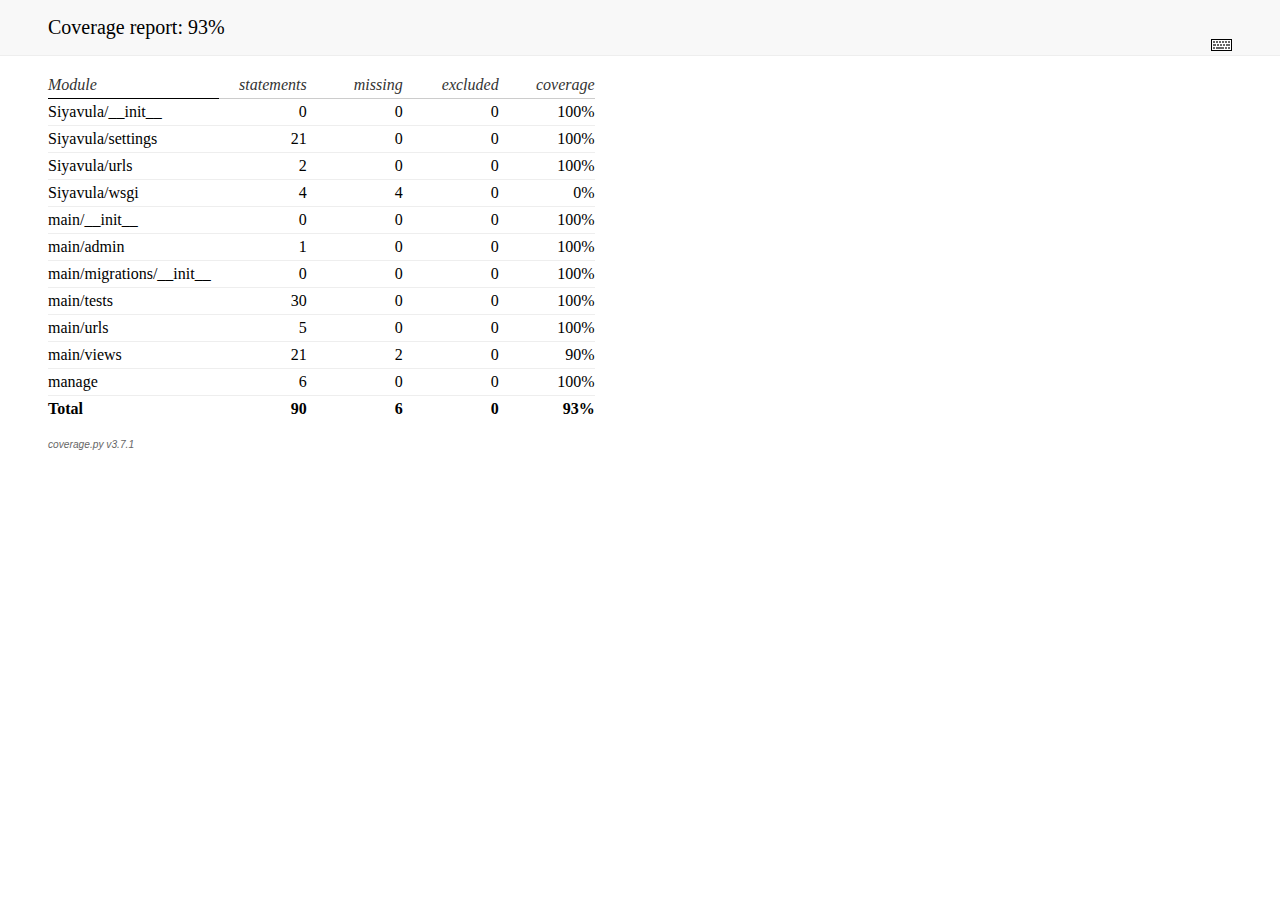
<file: htmlcov/index.html>
<!DOCTYPE html PUBLIC "-//W3C//DTD HTML 4.01//EN" "http://www.w3.org/TR/html4/strict.dtd">
<html>
<head>
    <meta http-equiv='Content-Type' content='text/html; charset=utf-8'>
    <title>Coverage report</title>
    <link rel='stylesheet' href='style.css' type='text/css'>
    
    <script type='text/javascript' src='jquery.min.js'></script>
    <script type='text/javascript' src='jquery.tablesorter.min.js'></script>
    <script type='text/javascript' src='jquery.hotkeys.js'></script>
    <script type='text/javascript' src='coverage_html.js'></script>
    <script type='text/javascript' charset='utf-8'>
        jQuery(document).ready(coverage.index_ready);
    </script>
</head>
<body id='indexfile'>

<div id='header'>
    <div class='content'>
        <h1>Coverage report:
            <span class='pc_cov'>93%</span>
        </h1>
        <img id='keyboard_icon' src='keybd_closed.png'>
    </div>
</div>

<div class='help_panel'>
    <img id='panel_icon' src='keybd_open.png'>
    <p class='legend'>Hot-keys on this page</p>
    <div>
    <p class='keyhelp'>
        <span class='key'>n</span>
        <span class='key'>s</span>
        <span class='key'>m</span>
        <span class='key'>x</span>
        
        <span class='key'>c</span> &nbsp; change column sorting
    </p>
    </div>
</div>

<div id='index'>
    <table class='index'>
        <thead>
            
            <tr class='tablehead' title='Click to sort'>
                <th class='name left headerSortDown shortkey_n'>Module</th>
                <th class='shortkey_s'>statements</th>
                <th class='shortkey_m'>missing</th>
                <th class='shortkey_x'>excluded</th>
                
                <th class='right shortkey_c'>coverage</th>
            </tr>
        </thead>
        
        <tfoot>
            <tr class='total'>
                <td class='name left'>Total</td>
                <td>90</td>
                <td>6</td>
                <td>0</td>
                
                <td class='right'>93%</td>
            </tr>
        </tfoot>
        <tbody>
            
            <tr class='file'>
                <td class='name left'><a href='Siyavula___init__.html'>Siyavula/__init__</a></td>
                <td>0</td>
                <td>0</td>
                <td>0</td>
                
                <td class='right'>100%</td>
            </tr>
            
            <tr class='file'>
                <td class='name left'><a href='Siyavula_settings.html'>Siyavula/settings</a></td>
                <td>21</td>
                <td>0</td>
                <td>0</td>
                
                <td class='right'>100%</td>
            </tr>
            
            <tr class='file'>
                <td class='name left'><a href='Siyavula_urls.html'>Siyavula/urls</a></td>
                <td>2</td>
                <td>0</td>
                <td>0</td>
                
                <td class='right'>100%</td>
            </tr>
            
            <tr class='file'>
                <td class='name left'><a href='Siyavula_wsgi.html'>Siyavula/wsgi</a></td>
                <td>4</td>
                <td>4</td>
                <td>0</td>
                
                <td class='right'>0%</td>
            </tr>
            
            <tr class='file'>
                <td class='name left'><a href='main___init__.html'>main/__init__</a></td>
                <td>0</td>
                <td>0</td>
                <td>0</td>
                
                <td class='right'>100%</td>
            </tr>
            
            <tr class='file'>
                <td class='name left'><a href='main_admin.html'>main/admin</a></td>
                <td>1</td>
                <td>0</td>
                <td>0</td>
                
                <td class='right'>100%</td>
            </tr>
            
            <tr class='file'>
                <td class='name left'><a href='main_migrations___init__.html'>main/migrations/__init__</a></td>
                <td>0</td>
                <td>0</td>
                <td>0</td>
                
                <td class='right'>100%</td>
            </tr>
            
            <tr class='file'>
                <td class='name left'><a href='main_tests.html'>main/tests</a></td>
                <td>30</td>
                <td>0</td>
                <td>0</td>
                
                <td class='right'>100%</td>
            </tr>
            
            <tr class='file'>
                <td class='name left'><a href='main_urls.html'>main/urls</a></td>
                <td>5</td>
                <td>0</td>
                <td>0</td>
                
                <td class='right'>100%</td>
            </tr>
            
            <tr class='file'>
                <td class='name left'><a href='main_views.html'>main/views</a></td>
                <td>21</td>
                <td>2</td>
                <td>0</td>
                
                <td class='right'>90%</td>
            </tr>
            
            <tr class='file'>
                <td class='name left'><a href='manage.html'>manage</a></td>
                <td>6</td>
                <td>0</td>
                <td>0</td>
                
                <td class='right'>100%</td>
            </tr>
            
        </tbody>
    </table>
</div>

<div id='footer'>
    <div class='content'>
        <p>
            <a class='nav' href='http://nedbatchelder.com/code/coverage'>coverage.py v3.7.1</a>
        </p>
    </div>
</div>

</body>
</html>
</file>
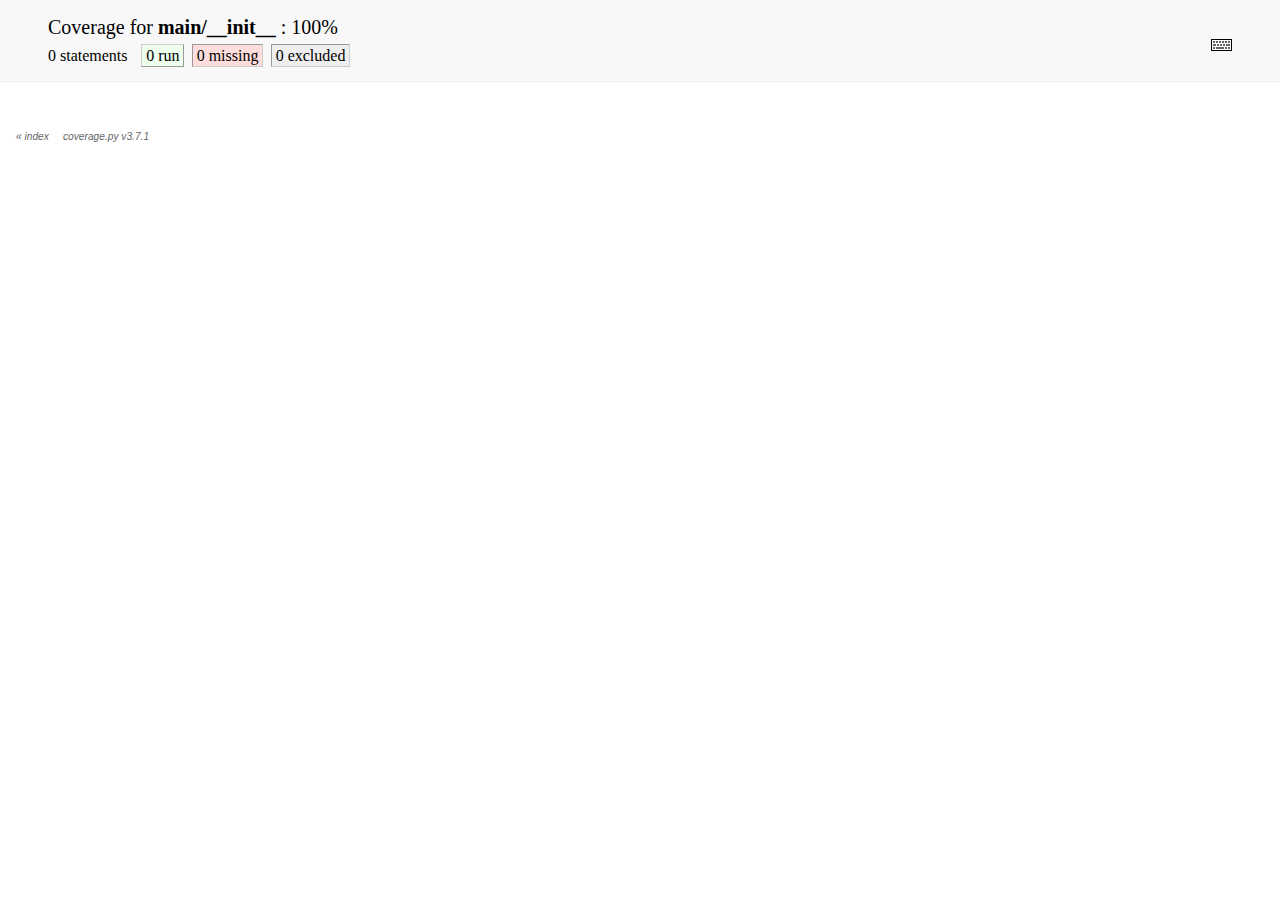
<file: htmlcov/main___init__.html>
<!doctype html PUBLIC "-//W3C//DTD html 4.01//EN" "http://www.w3.org/TR/html4/strict.dtd">
<html>
<head>
    <meta http-equiv='Content-Type' content='text/html; charset=utf-8'>
    
    
    <meta http-equiv='X-UA-Compatible' content='IE=emulateIE7' />
    <title>Coverage for main/__init__: 100%</title>
    <link rel='stylesheet' href='style.css' type='text/css'>
    
    <script type='text/javascript' src='jquery.min.js'></script>
    <script type='text/javascript' src='jquery.hotkeys.js'></script>
    <script type='text/javascript' src='jquery.isonscreen.js'></script>
    <script type='text/javascript' src='coverage_html.js'></script>
    <script type='text/javascript' charset='utf-8'>
        jQuery(document).ready(coverage.pyfile_ready);
    </script>
</head>
<body id='pyfile'>

<div id='header'>
    <div class='content'>
        <h1>Coverage for <b>main/__init__</b> :
            <span class='pc_cov'>100%</span>
        </h1>
        <img id='keyboard_icon' src='keybd_closed.png'>
        <h2 class='stats'>
            0 statements &nbsp;
            <span class='run hide_run shortkey_r button_toggle_run'>0 run</span>
            <span class='mis shortkey_m button_toggle_mis'>0 missing</span>
            <span class='exc shortkey_x button_toggle_exc'>0 excluded</span>
            
        </h2>
    </div>
</div>

<div class='help_panel'>
    <img id='panel_icon' src='keybd_open.png'>
<p class='legend'>Hot-keys on this page</p>
    <div>
<p class='keyhelp'>
        <span class='key'>r</span>
        <span class='key'>m</span>
        <span class='key'>x</span>
        <span class='key'>p</span> &nbsp; toggle line displays
    </p>
<p class='keyhelp'>
        <span class='key'>j</span>
        <span class='key'>k</span> &nbsp; next/prev highlighted chunk
    </p>
<p class='keyhelp'>
        <span class='key'>0</span> &nbsp; (zero) top of page
    </p>
<p class='keyhelp'>
        <span class='key'>1</span> &nbsp; (one) first highlighted chunk
    </p>
    </div>
</div>

<div id='source'>
    <table cellspacing='0' cellpadding='0'>
        <tr>
            <td class='linenos' valign='top'>
                
            </td>
            <td class='text' valign='top'>
                
            </td>
        </tr>
    </table>
</div>

<div id='footer'>
    <div class='content'>
        <p>
            <a class='nav' href='index.html'>&#xab; index</a> &nbsp; &nbsp; <a class='nav' href='http://nedbatchelder.com/code/coverage'>coverage.py v3.7.1</a>
        </p>
    </div>
</div>

</body>
</html>
</file>
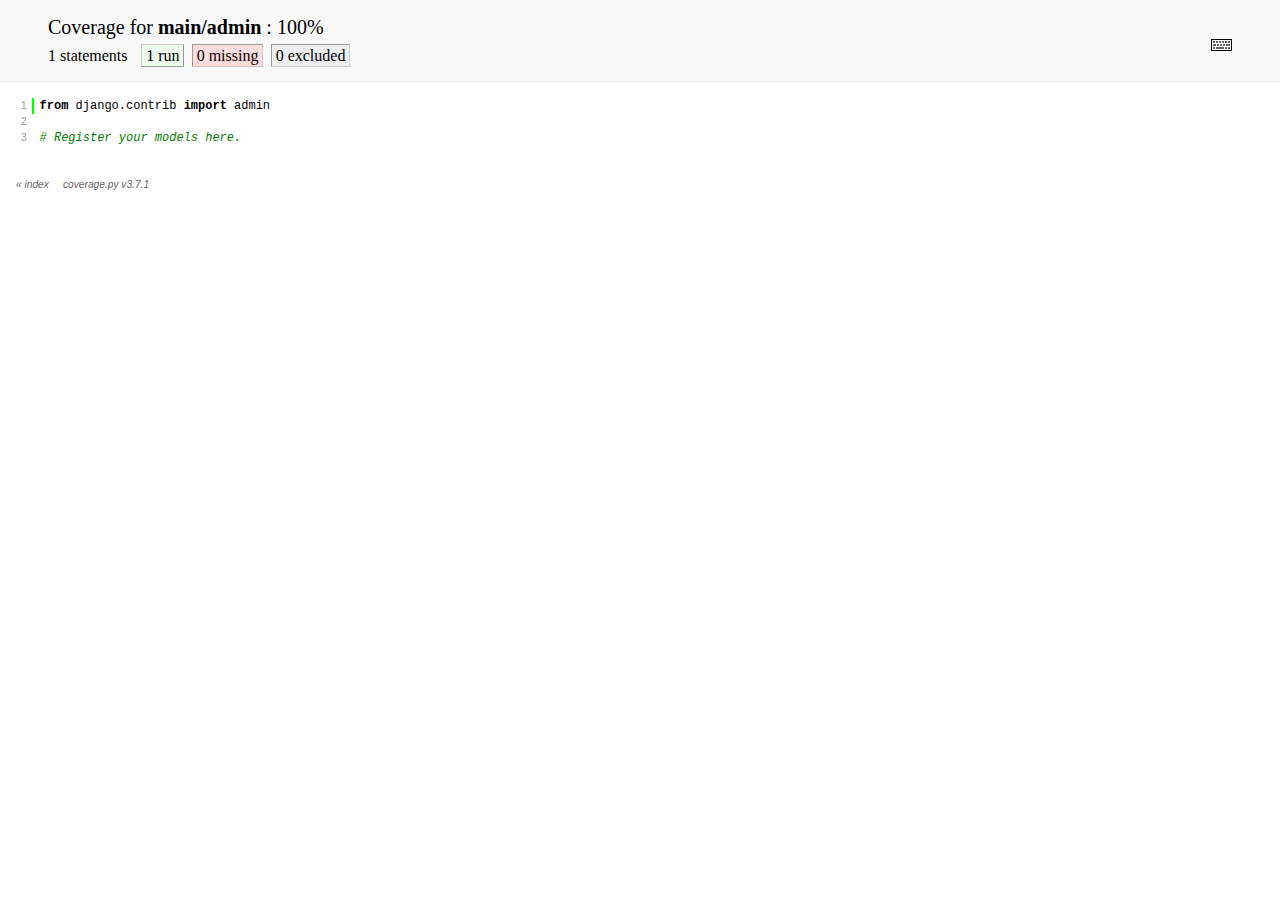
<file: htmlcov/main_admin.html>
<!doctype html PUBLIC "-//W3C//DTD html 4.01//EN" "http://www.w3.org/TR/html4/strict.dtd">
<html>
<head>
    <meta http-equiv='Content-Type' content='text/html; charset=utf-8'>
    
    
    <meta http-equiv='X-UA-Compatible' content='IE=emulateIE7' />
    <title>Coverage for main/admin: 100%</title>
    <link rel='stylesheet' href='style.css' type='text/css'>
    
    <script type='text/javascript' src='jquery.min.js'></script>
    <script type='text/javascript' src='jquery.hotkeys.js'></script>
    <script type='text/javascript' src='jquery.isonscreen.js'></script>
    <script type='text/javascript' src='coverage_html.js'></script>
    <script type='text/javascript' charset='utf-8'>
        jQuery(document).ready(coverage.pyfile_ready);
    </script>
</head>
<body id='pyfile'>

<div id='header'>
    <div class='content'>
        <h1>Coverage for <b>main/admin</b> :
            <span class='pc_cov'>100%</span>
        </h1>
        <img id='keyboard_icon' src='keybd_closed.png'>
        <h2 class='stats'>
            1 statements &nbsp;
            <span class='run hide_run shortkey_r button_toggle_run'>1 run</span>
            <span class='mis shortkey_m button_toggle_mis'>0 missing</span>
            <span class='exc shortkey_x button_toggle_exc'>0 excluded</span>
            
        </h2>
    </div>
</div>

<div class='help_panel'>
    <img id='panel_icon' src='keybd_open.png'>
<p class='legend'>Hot-keys on this page</p>
    <div>
<p class='keyhelp'>
        <span class='key'>r</span>
        <span class='key'>m</span>
        <span class='key'>x</span>
        <span class='key'>p</span> &nbsp; toggle line displays
    </p>
<p class='keyhelp'>
        <span class='key'>j</span>
        <span class='key'>k</span> &nbsp; next/prev highlighted chunk
    </p>
<p class='keyhelp'>
        <span class='key'>0</span> &nbsp; (zero) top of page
    </p>
<p class='keyhelp'>
        <span class='key'>1</span> &nbsp; (one) first highlighted chunk
    </p>
    </div>
</div>

<div id='source'>
    <table cellspacing='0' cellpadding='0'>
        <tr>
            <td class='linenos' valign='top'>
<p id='n1' class='stm run hide_run'><a href='#n1'>1</a></p>
<p id='n2' class='pln'><a href='#n2'>2</a></p>
<p id='n3' class='pln'><a href='#n3'>3</a></p>
                
            </td>
            <td class='text' valign='top'>
<p id='t1' class='stm run hide_run'><span class='key'>from</span> <span class='nam'>django</span><span class='op'>.</span><span class='nam'>contrib</span> <span class='key'>import</span> <span class='nam'>admin</span><span class='strut'>&nbsp;</span></p>
<p id='t2' class='pln'><span class='strut'>&nbsp;</span></p>
<p id='t3' class='pln'><span class='com'># Register your models here.</span><span class='strut'>&nbsp;</span></p>
                
            </td>
        </tr>
    </table>
</div>

<div id='footer'>
    <div class='content'>
        <p>
            <a class='nav' href='index.html'>&#xab; index</a> &nbsp; &nbsp; <a class='nav' href='http://nedbatchelder.com/code/coverage'>coverage.py v3.7.1</a>
        </p>
    </div>
</div>

</body>
</html>
</file>
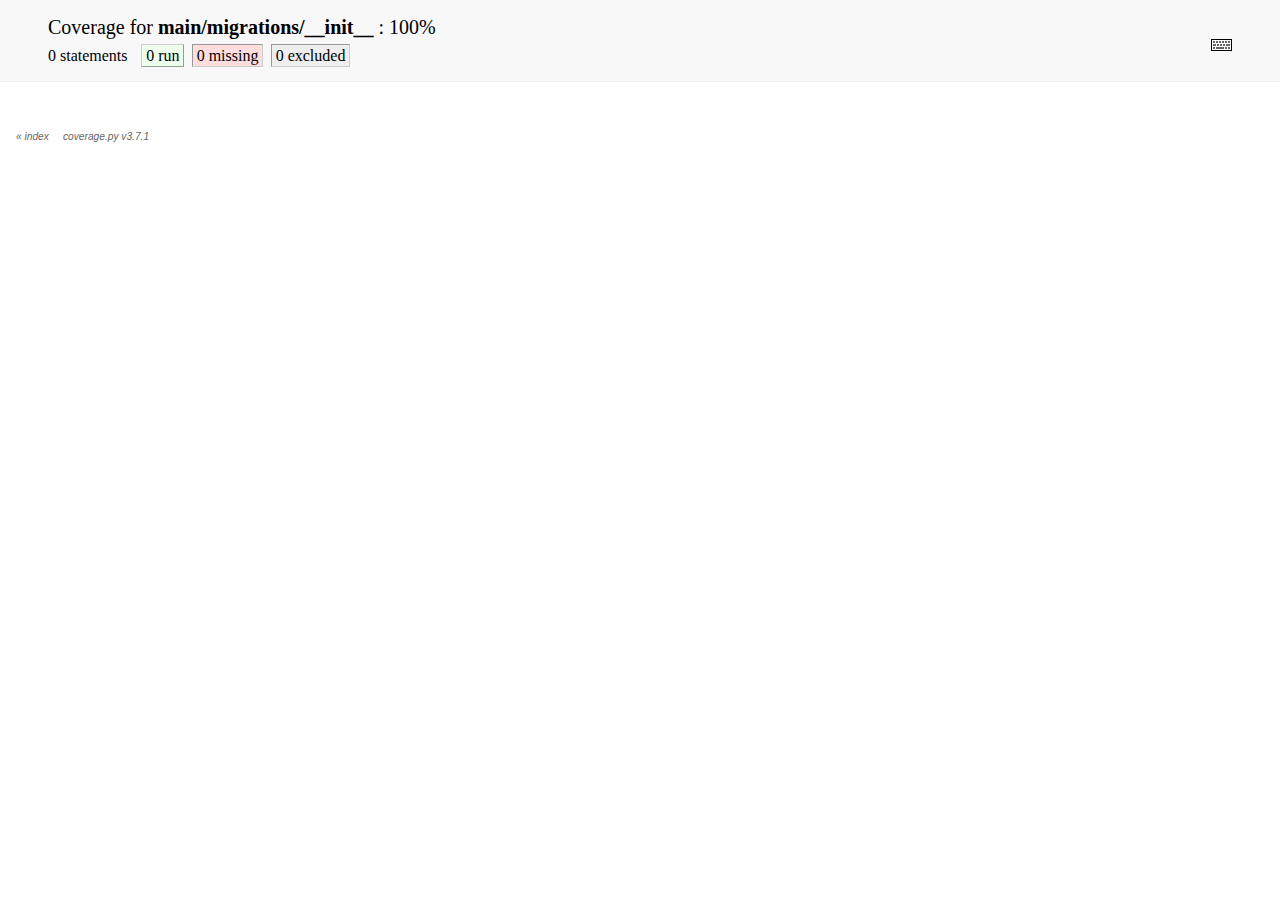
<file: htmlcov/main_migrations___init__.html>
<!doctype html PUBLIC "-//W3C//DTD html 4.01//EN" "http://www.w3.org/TR/html4/strict.dtd">
<html>
<head>
    <meta http-equiv='Content-Type' content='text/html; charset=utf-8'>
    
    
    <meta http-equiv='X-UA-Compatible' content='IE=emulateIE7' />
    <title>Coverage for main/migrations/__init__: 100%</title>
    <link rel='stylesheet' href='style.css' type='text/css'>
    
    <script type='text/javascript' src='jquery.min.js'></script>
    <script type='text/javascript' src='jquery.hotkeys.js'></script>
    <script type='text/javascript' src='jquery.isonscreen.js'></script>
    <script type='text/javascript' src='coverage_html.js'></script>
    <script type='text/javascript' charset='utf-8'>
        jQuery(document).ready(coverage.pyfile_ready);
    </script>
</head>
<body id='pyfile'>

<div id='header'>
    <div class='content'>
        <h1>Coverage for <b>main/migrations/__init__</b> :
            <span class='pc_cov'>100%</span>
        </h1>
        <img id='keyboard_icon' src='keybd_closed.png'>
        <h2 class='stats'>
            0 statements &nbsp;
            <span class='run hide_run shortkey_r button_toggle_run'>0 run</span>
            <span class='mis shortkey_m button_toggle_mis'>0 missing</span>
            <span class='exc shortkey_x button_toggle_exc'>0 excluded</span>
            
        </h2>
    </div>
</div>

<div class='help_panel'>
    <img id='panel_icon' src='keybd_open.png'>
<p class='legend'>Hot-keys on this page</p>
    <div>
<p class='keyhelp'>
        <span class='key'>r</span>
        <span class='key'>m</span>
        <span class='key'>x</span>
        <span class='key'>p</span> &nbsp; toggle line displays
    </p>
<p class='keyhelp'>
        <span class='key'>j</span>
        <span class='key'>k</span> &nbsp; next/prev highlighted chunk
    </p>
<p class='keyhelp'>
        <span class='key'>0</span> &nbsp; (zero) top of page
    </p>
<p class='keyhelp'>
        <span class='key'>1</span> &nbsp; (one) first highlighted chunk
    </p>
    </div>
</div>

<div id='source'>
    <table cellspacing='0' cellpadding='0'>
        <tr>
            <td class='linenos' valign='top'>
                
            </td>
            <td class='text' valign='top'>
                
            </td>
        </tr>
    </table>
</div>

<div id='footer'>
    <div class='content'>
        <p>
            <a class='nav' href='index.html'>&#xab; index</a> &nbsp; &nbsp; <a class='nav' href='http://nedbatchelder.com/code/coverage'>coverage.py v3.7.1</a>
        </p>
    </div>
</div>

</body>
</html>
</file>
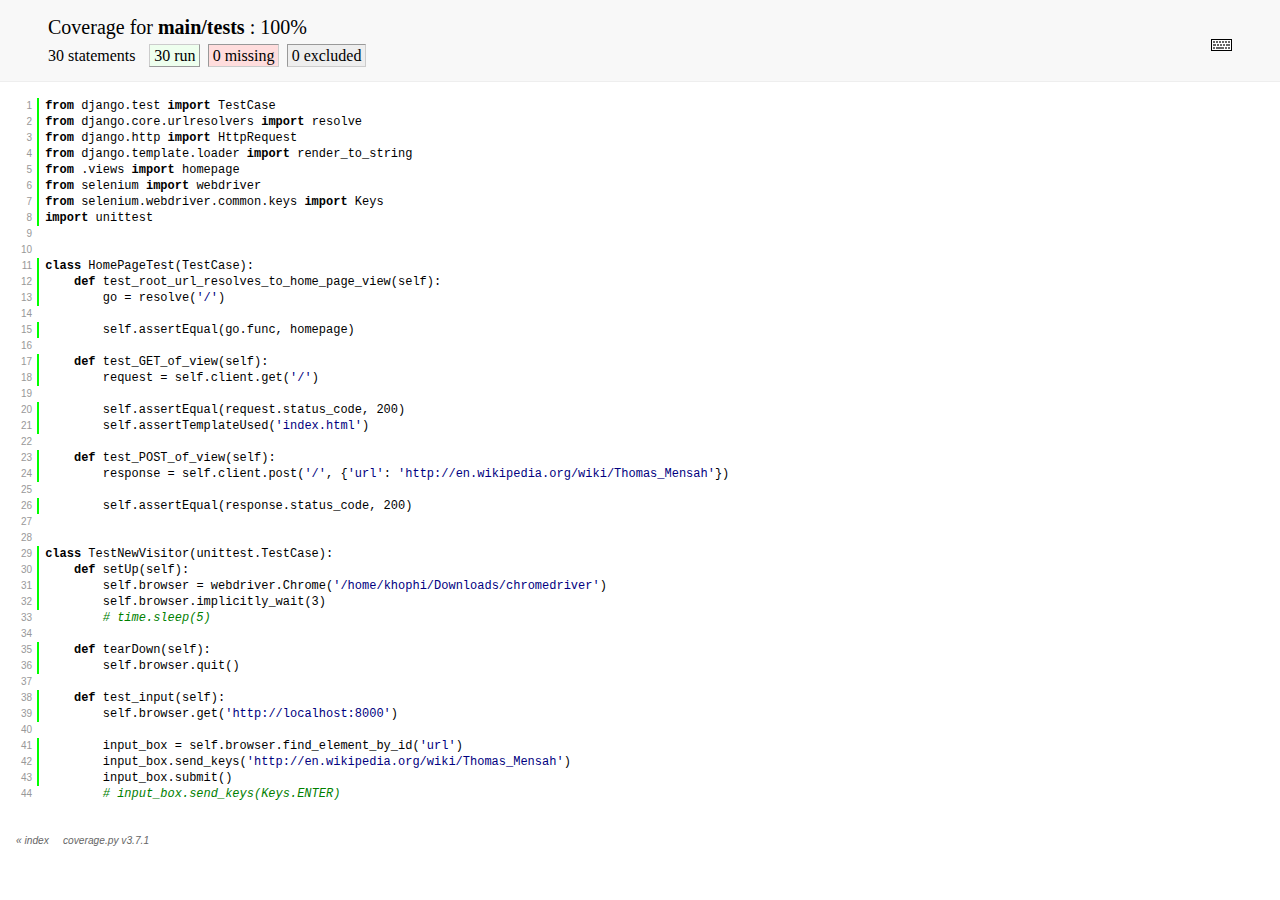
<file: htmlcov/main_tests.html>
<!doctype html PUBLIC "-//W3C//DTD html 4.01//EN" "http://www.w3.org/TR/html4/strict.dtd">
<html>
<head>
    <meta http-equiv='Content-Type' content='text/html; charset=utf-8'>
    
    
    <meta http-equiv='X-UA-Compatible' content='IE=emulateIE7' />
    <title>Coverage for main/tests: 100%</title>
    <link rel='stylesheet' href='style.css' type='text/css'>
    
    <script type='text/javascript' src='jquery.min.js'></script>
    <script type='text/javascript' src='jquery.hotkeys.js'></script>
    <script type='text/javascript' src='jquery.isonscreen.js'></script>
    <script type='text/javascript' src='coverage_html.js'></script>
    <script type='text/javascript' charset='utf-8'>
        jQuery(document).ready(coverage.pyfile_ready);
    </script>
</head>
<body id='pyfile'>

<div id='header'>
    <div class='content'>
        <h1>Coverage for <b>main/tests</b> :
            <span class='pc_cov'>100%</span>
        </h1>
        <img id='keyboard_icon' src='keybd_closed.png'>
        <h2 class='stats'>
            30 statements &nbsp;
            <span class='run hide_run shortkey_r button_toggle_run'>30 run</span>
            <span class='mis shortkey_m button_toggle_mis'>0 missing</span>
            <span class='exc shortkey_x button_toggle_exc'>0 excluded</span>
            
        </h2>
    </div>
</div>

<div class='help_panel'>
    <img id='panel_icon' src='keybd_open.png'>
<p class='legend'>Hot-keys on this page</p>
    <div>
<p class='keyhelp'>
        <span class='key'>r</span>
        <span class='key'>m</span>
        <span class='key'>x</span>
        <span class='key'>p</span> &nbsp; toggle line displays
    </p>
<p class='keyhelp'>
        <span class='key'>j</span>
        <span class='key'>k</span> &nbsp; next/prev highlighted chunk
    </p>
<p class='keyhelp'>
        <span class='key'>0</span> &nbsp; (zero) top of page
    </p>
<p class='keyhelp'>
        <span class='key'>1</span> &nbsp; (one) first highlighted chunk
    </p>
    </div>
</div>

<div id='source'>
    <table cellspacing='0' cellpadding='0'>
        <tr>
            <td class='linenos' valign='top'>
<p id='n1' class='stm run hide_run'><a href='#n1'>1</a></p>
<p id='n2' class='stm run hide_run'><a href='#n2'>2</a></p>
<p id='n3' class='stm run hide_run'><a href='#n3'>3</a></p>
<p id='n4' class='stm run hide_run'><a href='#n4'>4</a></p>
<p id='n5' class='stm run hide_run'><a href='#n5'>5</a></p>
<p id='n6' class='stm run hide_run'><a href='#n6'>6</a></p>
<p id='n7' class='stm run hide_run'><a href='#n7'>7</a></p>
<p id='n8' class='stm run hide_run'><a href='#n8'>8</a></p>
<p id='n9' class='pln'><a href='#n9'>9</a></p>
<p id='n10' class='pln'><a href='#n10'>10</a></p>
<p id='n11' class='stm run hide_run'><a href='#n11'>11</a></p>
<p id='n12' class='stm run hide_run'><a href='#n12'>12</a></p>
<p id='n13' class='stm run hide_run'><a href='#n13'>13</a></p>
<p id='n14' class='pln'><a href='#n14'>14</a></p>
<p id='n15' class='stm run hide_run'><a href='#n15'>15</a></p>
<p id='n16' class='pln'><a href='#n16'>16</a></p>
<p id='n17' class='stm run hide_run'><a href='#n17'>17</a></p>
<p id='n18' class='stm run hide_run'><a href='#n18'>18</a></p>
<p id='n19' class='pln'><a href='#n19'>19</a></p>
<p id='n20' class='stm run hide_run'><a href='#n20'>20</a></p>
<p id='n21' class='stm run hide_run'><a href='#n21'>21</a></p>
<p id='n22' class='pln'><a href='#n22'>22</a></p>
<p id='n23' class='stm run hide_run'><a href='#n23'>23</a></p>
<p id='n24' class='stm run hide_run'><a href='#n24'>24</a></p>
<p id='n25' class='pln'><a href='#n25'>25</a></p>
<p id='n26' class='stm run hide_run'><a href='#n26'>26</a></p>
<p id='n27' class='pln'><a href='#n27'>27</a></p>
<p id='n28' class='pln'><a href='#n28'>28</a></p>
<p id='n29' class='stm run hide_run'><a href='#n29'>29</a></p>
<p id='n30' class='stm run hide_run'><a href='#n30'>30</a></p>
<p id='n31' class='stm run hide_run'><a href='#n31'>31</a></p>
<p id='n32' class='stm run hide_run'><a href='#n32'>32</a></p>
<p id='n33' class='pln'><a href='#n33'>33</a></p>
<p id='n34' class='pln'><a href='#n34'>34</a></p>
<p id='n35' class='stm run hide_run'><a href='#n35'>35</a></p>
<p id='n36' class='stm run hide_run'><a href='#n36'>36</a></p>
<p id='n37' class='pln'><a href='#n37'>37</a></p>
<p id='n38' class='stm run hide_run'><a href='#n38'>38</a></p>
<p id='n39' class='stm run hide_run'><a href='#n39'>39</a></p>
<p id='n40' class='pln'><a href='#n40'>40</a></p>
<p id='n41' class='stm run hide_run'><a href='#n41'>41</a></p>
<p id='n42' class='stm run hide_run'><a href='#n42'>42</a></p>
<p id='n43' class='stm run hide_run'><a href='#n43'>43</a></p>
<p id='n44' class='pln'><a href='#n44'>44</a></p>
                
            </td>
            <td class='text' valign='top'>
<p id='t1' class='stm run hide_run'><span class='key'>from</span> <span class='nam'>django</span><span class='op'>.</span><span class='nam'>test</span> <span class='key'>import</span> <span class='nam'>TestCase</span><span class='strut'>&nbsp;</span></p>
<p id='t2' class='stm run hide_run'><span class='key'>from</span> <span class='nam'>django</span><span class='op'>.</span><span class='nam'>core</span><span class='op'>.</span><span class='nam'>urlresolvers</span> <span class='key'>import</span> <span class='nam'>resolve</span><span class='strut'>&nbsp;</span></p>
<p id='t3' class='stm run hide_run'><span class='key'>from</span> <span class='nam'>django</span><span class='op'>.</span><span class='nam'>http</span> <span class='key'>import</span> <span class='nam'>HttpRequest</span><span class='strut'>&nbsp;</span></p>
<p id='t4' class='stm run hide_run'><span class='key'>from</span> <span class='nam'>django</span><span class='op'>.</span><span class='nam'>template</span><span class='op'>.</span><span class='nam'>loader</span> <span class='key'>import</span> <span class='nam'>render_to_string</span><span class='strut'>&nbsp;</span></p>
<p id='t5' class='stm run hide_run'><span class='key'>from</span> <span class='op'>.</span><span class='nam'>views</span> <span class='key'>import</span> <span class='nam'>homepage</span><span class='strut'>&nbsp;</span></p>
<p id='t6' class='stm run hide_run'><span class='key'>from</span> <span class='nam'>selenium</span> <span class='key'>import</span> <span class='nam'>webdriver</span><span class='strut'>&nbsp;</span></p>
<p id='t7' class='stm run hide_run'><span class='key'>from</span> <span class='nam'>selenium</span><span class='op'>.</span><span class='nam'>webdriver</span><span class='op'>.</span><span class='nam'>common</span><span class='op'>.</span><span class='nam'>keys</span> <span class='key'>import</span> <span class='nam'>Keys</span><span class='strut'>&nbsp;</span></p>
<p id='t8' class='stm run hide_run'><span class='key'>import</span> <span class='nam'>unittest</span><span class='strut'>&nbsp;</span></p>
<p id='t9' class='pln'><span class='strut'>&nbsp;</span></p>
<p id='t10' class='pln'><span class='strut'>&nbsp;</span></p>
<p id='t11' class='stm run hide_run'><span class='key'>class</span> <span class='nam'>HomePageTest</span><span class='op'>(</span><span class='nam'>TestCase</span><span class='op'>)</span><span class='op'>:</span><span class='strut'>&nbsp;</span></p>
<p id='t12' class='stm run hide_run'>&nbsp; &nbsp; <span class='key'>def</span> <span class='nam'>test_root_url_resolves_to_home_page_view</span><span class='op'>(</span><span class='nam'>self</span><span class='op'>)</span><span class='op'>:</span><span class='strut'>&nbsp;</span></p>
<p id='t13' class='stm run hide_run'>&nbsp; &nbsp; &nbsp; &nbsp; <span class='nam'>go</span> <span class='op'>=</span> <span class='nam'>resolve</span><span class='op'>(</span><span class='str'>&#39;/&#39;</span><span class='op'>)</span><span class='strut'>&nbsp;</span></p>
<p id='t14' class='pln'><span class='strut'>&nbsp;</span></p>
<p id='t15' class='stm run hide_run'>&nbsp; &nbsp; &nbsp; &nbsp; <span class='nam'>self</span><span class='op'>.</span><span class='nam'>assertEqual</span><span class='op'>(</span><span class='nam'>go</span><span class='op'>.</span><span class='nam'>func</span><span class='op'>,</span> <span class='nam'>homepage</span><span class='op'>)</span><span class='strut'>&nbsp;</span></p>
<p id='t16' class='pln'><span class='strut'>&nbsp;</span></p>
<p id='t17' class='stm run hide_run'>&nbsp; &nbsp; <span class='key'>def</span> <span class='nam'>test_GET_of_view</span><span class='op'>(</span><span class='nam'>self</span><span class='op'>)</span><span class='op'>:</span><span class='strut'>&nbsp;</span></p>
<p id='t18' class='stm run hide_run'>&nbsp; &nbsp; &nbsp; &nbsp; <span class='nam'>request</span> <span class='op'>=</span> <span class='nam'>self</span><span class='op'>.</span><span class='nam'>client</span><span class='op'>.</span><span class='nam'>get</span><span class='op'>(</span><span class='str'>&#39;/&#39;</span><span class='op'>)</span><span class='strut'>&nbsp;</span></p>
<p id='t19' class='pln'><span class='strut'>&nbsp;</span></p>
<p id='t20' class='stm run hide_run'>&nbsp; &nbsp; &nbsp; &nbsp; <span class='nam'>self</span><span class='op'>.</span><span class='nam'>assertEqual</span><span class='op'>(</span><span class='nam'>request</span><span class='op'>.</span><span class='nam'>status_code</span><span class='op'>,</span> <span class='num'>200</span><span class='op'>)</span><span class='strut'>&nbsp;</span></p>
<p id='t21' class='stm run hide_run'>&nbsp; &nbsp; &nbsp; &nbsp; <span class='nam'>self</span><span class='op'>.</span><span class='nam'>assertTemplateUsed</span><span class='op'>(</span><span class='str'>&#39;index.html&#39;</span><span class='op'>)</span><span class='strut'>&nbsp;</span></p>
<p id='t22' class='pln'><span class='strut'>&nbsp;</span></p>
<p id='t23' class='stm run hide_run'>&nbsp; &nbsp; <span class='key'>def</span> <span class='nam'>test_POST_of_view</span><span class='op'>(</span><span class='nam'>self</span><span class='op'>)</span><span class='op'>:</span><span class='strut'>&nbsp;</span></p>
<p id='t24' class='stm run hide_run'>&nbsp; &nbsp; &nbsp; &nbsp; <span class='nam'>response</span> <span class='op'>=</span> <span class='nam'>self</span><span class='op'>.</span><span class='nam'>client</span><span class='op'>.</span><span class='nam'>post</span><span class='op'>(</span><span class='str'>&#39;/&#39;</span><span class='op'>,</span> <span class='op'>{</span><span class='str'>&#39;url&#39;</span><span class='op'>:</span> <span class='str'>&#39;http://en.wikipedia.org/wiki/Thomas_Mensah&#39;</span><span class='op'>}</span><span class='op'>)</span><span class='strut'>&nbsp;</span></p>
<p id='t25' class='pln'><span class='strut'>&nbsp;</span></p>
<p id='t26' class='stm run hide_run'>&nbsp; &nbsp; &nbsp; &nbsp; <span class='nam'>self</span><span class='op'>.</span><span class='nam'>assertEqual</span><span class='op'>(</span><span class='nam'>response</span><span class='op'>.</span><span class='nam'>status_code</span><span class='op'>,</span> <span class='num'>200</span><span class='op'>)</span><span class='strut'>&nbsp;</span></p>
<p id='t27' class='pln'><span class='strut'>&nbsp;</span></p>
<p id='t28' class='pln'><span class='strut'>&nbsp;</span></p>
<p id='t29' class='stm run hide_run'><span class='key'>class</span> <span class='nam'>TestNewVisitor</span><span class='op'>(</span><span class='nam'>unittest</span><span class='op'>.</span><span class='nam'>TestCase</span><span class='op'>)</span><span class='op'>:</span><span class='strut'>&nbsp;</span></p>
<p id='t30' class='stm run hide_run'>&nbsp; &nbsp; <span class='key'>def</span> <span class='nam'>setUp</span><span class='op'>(</span><span class='nam'>self</span><span class='op'>)</span><span class='op'>:</span><span class='strut'>&nbsp;</span></p>
<p id='t31' class='stm run hide_run'>&nbsp; &nbsp; &nbsp; &nbsp; <span class='nam'>self</span><span class='op'>.</span><span class='nam'>browser</span> <span class='op'>=</span> <span class='nam'>webdriver</span><span class='op'>.</span><span class='nam'>Chrome</span><span class='op'>(</span><span class='str'>&#39;/home/khophi/Downloads/chromedriver&#39;</span><span class='op'>)</span><span class='strut'>&nbsp;</span></p>
<p id='t32' class='stm run hide_run'>&nbsp; &nbsp; &nbsp; &nbsp; <span class='nam'>self</span><span class='op'>.</span><span class='nam'>browser</span><span class='op'>.</span><span class='nam'>implicitly_wait</span><span class='op'>(</span><span class='num'>3</span><span class='op'>)</span><span class='strut'>&nbsp;</span></p>
<p id='t33' class='pln'>&nbsp; &nbsp; &nbsp; &nbsp; <span class='com'># time.sleep(5)</span><span class='strut'>&nbsp;</span></p>
<p id='t34' class='pln'><span class='strut'>&nbsp;</span></p>
<p id='t35' class='stm run hide_run'>&nbsp; &nbsp; <span class='key'>def</span> <span class='nam'>tearDown</span><span class='op'>(</span><span class='nam'>self</span><span class='op'>)</span><span class='op'>:</span><span class='strut'>&nbsp;</span></p>
<p id='t36' class='stm run hide_run'>&nbsp; &nbsp; &nbsp; &nbsp; <span class='nam'>self</span><span class='op'>.</span><span class='nam'>browser</span><span class='op'>.</span><span class='nam'>quit</span><span class='op'>(</span><span class='op'>)</span><span class='strut'>&nbsp;</span></p>
<p id='t37' class='pln'><span class='strut'>&nbsp;</span></p>
<p id='t38' class='stm run hide_run'>&nbsp; &nbsp; <span class='key'>def</span> <span class='nam'>test_input</span><span class='op'>(</span><span class='nam'>self</span><span class='op'>)</span><span class='op'>:</span><span class='strut'>&nbsp;</span></p>
<p id='t39' class='stm run hide_run'>&nbsp; &nbsp; &nbsp; &nbsp; <span class='nam'>self</span><span class='op'>.</span><span class='nam'>browser</span><span class='op'>.</span><span class='nam'>get</span><span class='op'>(</span><span class='str'>&#39;http://localhost:8000&#39;</span><span class='op'>)</span><span class='strut'>&nbsp;</span></p>
<p id='t40' class='pln'><span class='strut'>&nbsp;</span></p>
<p id='t41' class='stm run hide_run'>&nbsp; &nbsp; &nbsp; &nbsp; <span class='nam'>input_box</span> <span class='op'>=</span> <span class='nam'>self</span><span class='op'>.</span><span class='nam'>browser</span><span class='op'>.</span><span class='nam'>find_element_by_id</span><span class='op'>(</span><span class='str'>&#39;url&#39;</span><span class='op'>)</span><span class='strut'>&nbsp;</span></p>
<p id='t42' class='stm run hide_run'>&nbsp; &nbsp; &nbsp; &nbsp; <span class='nam'>input_box</span><span class='op'>.</span><span class='nam'>send_keys</span><span class='op'>(</span><span class='str'>&#39;http://en.wikipedia.org/wiki/Thomas_Mensah&#39;</span><span class='op'>)</span><span class='strut'>&nbsp;</span></p>
<p id='t43' class='stm run hide_run'>&nbsp; &nbsp; &nbsp; &nbsp; <span class='nam'>input_box</span><span class='op'>.</span><span class='nam'>submit</span><span class='op'>(</span><span class='op'>)</span><span class='strut'>&nbsp;</span></p>
<p id='t44' class='pln'>&nbsp; &nbsp; &nbsp; &nbsp; <span class='com'># input_box.send_keys(Keys.ENTER)</span><span class='strut'>&nbsp;</span></p>
                
            </td>
        </tr>
    </table>
</div>

<div id='footer'>
    <div class='content'>
        <p>
            <a class='nav' href='index.html'>&#xab; index</a> &nbsp; &nbsp; <a class='nav' href='http://nedbatchelder.com/code/coverage'>coverage.py v3.7.1</a>
        </p>
    </div>
</div>

</body>
</html>
</file>
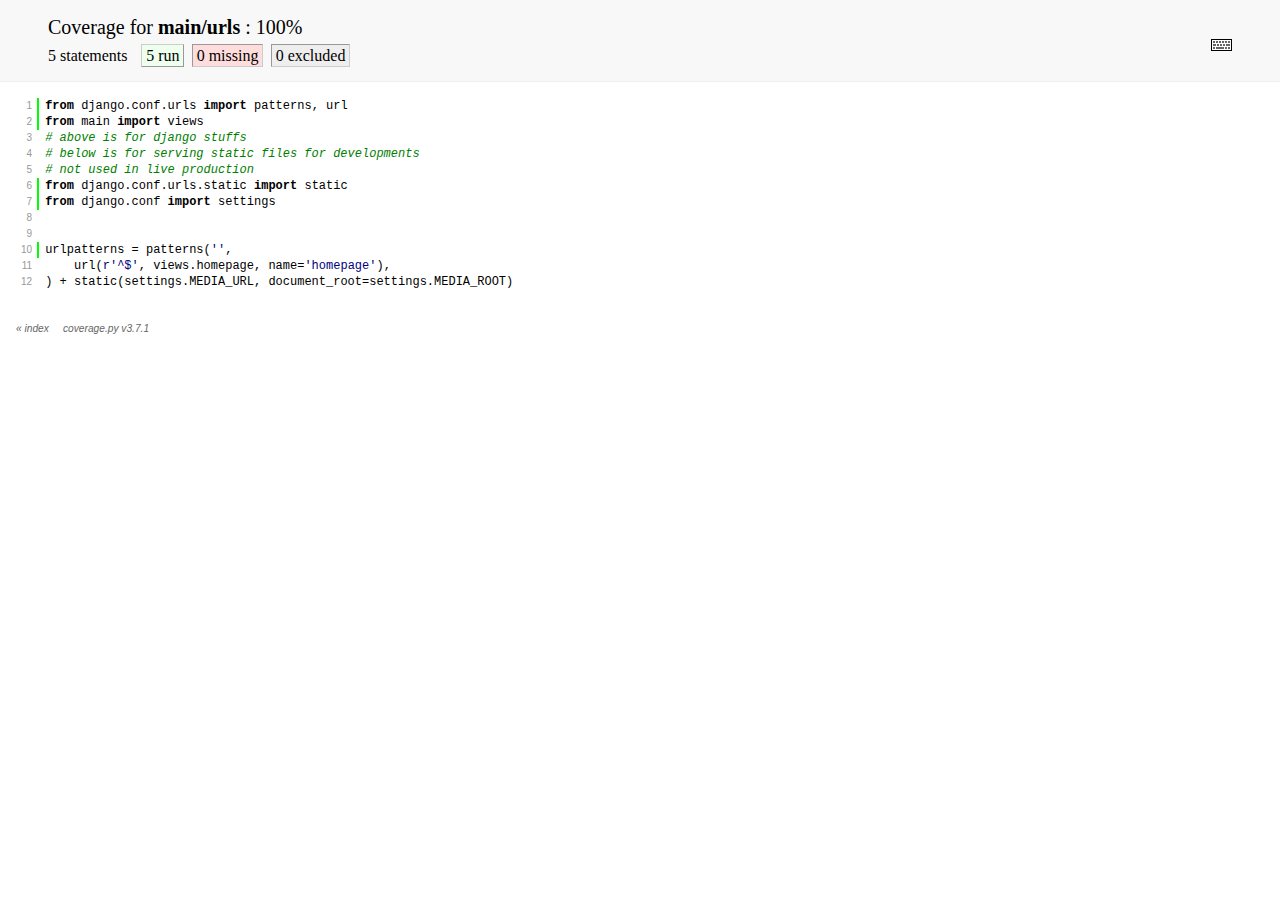
<file: htmlcov/main_urls.html>
<!doctype html PUBLIC "-//W3C//DTD html 4.01//EN" "http://www.w3.org/TR/html4/strict.dtd">
<html>
<head>
    <meta http-equiv='Content-Type' content='text/html; charset=utf-8'>
    
    
    <meta http-equiv='X-UA-Compatible' content='IE=emulateIE7' />
    <title>Coverage for main/urls: 100%</title>
    <link rel='stylesheet' href='style.css' type='text/css'>
    
    <script type='text/javascript' src='jquery.min.js'></script>
    <script type='text/javascript' src='jquery.hotkeys.js'></script>
    <script type='text/javascript' src='jquery.isonscreen.js'></script>
    <script type='text/javascript' src='coverage_html.js'></script>
    <script type='text/javascript' charset='utf-8'>
        jQuery(document).ready(coverage.pyfile_ready);
    </script>
</head>
<body id='pyfile'>

<div id='header'>
    <div class='content'>
        <h1>Coverage for <b>main/urls</b> :
            <span class='pc_cov'>100%</span>
        </h1>
        <img id='keyboard_icon' src='keybd_closed.png'>
        <h2 class='stats'>
            5 statements &nbsp;
            <span class='run hide_run shortkey_r button_toggle_run'>5 run</span>
            <span class='mis shortkey_m button_toggle_mis'>0 missing</span>
            <span class='exc shortkey_x button_toggle_exc'>0 excluded</span>
            
        </h2>
    </div>
</div>

<div class='help_panel'>
    <img id='panel_icon' src='keybd_open.png'>
<p class='legend'>Hot-keys on this page</p>
    <div>
<p class='keyhelp'>
        <span class='key'>r</span>
        <span class='key'>m</span>
        <span class='key'>x</span>
        <span class='key'>p</span> &nbsp; toggle line displays
    </p>
<p class='keyhelp'>
        <span class='key'>j</span>
        <span class='key'>k</span> &nbsp; next/prev highlighted chunk
    </p>
<p class='keyhelp'>
        <span class='key'>0</span> &nbsp; (zero) top of page
    </p>
<p class='keyhelp'>
        <span class='key'>1</span> &nbsp; (one) first highlighted chunk
    </p>
    </div>
</div>

<div id='source'>
    <table cellspacing='0' cellpadding='0'>
        <tr>
            <td class='linenos' valign='top'>
<p id='n1' class='stm run hide_run'><a href='#n1'>1</a></p>
<p id='n2' class='stm run hide_run'><a href='#n2'>2</a></p>
<p id='n3' class='pln'><a href='#n3'>3</a></p>
<p id='n4' class='pln'><a href='#n4'>4</a></p>
<p id='n5' class='pln'><a href='#n5'>5</a></p>
<p id='n6' class='stm run hide_run'><a href='#n6'>6</a></p>
<p id='n7' class='stm run hide_run'><a href='#n7'>7</a></p>
<p id='n8' class='pln'><a href='#n8'>8</a></p>
<p id='n9' class='pln'><a href='#n9'>9</a></p>
<p id='n10' class='stm run hide_run'><a href='#n10'>10</a></p>
<p id='n11' class='pln'><a href='#n11'>11</a></p>
<p id='n12' class='pln'><a href='#n12'>12</a></p>
                
            </td>
            <td class='text' valign='top'>
<p id='t1' class='stm run hide_run'><span class='key'>from</span> <span class='nam'>django</span><span class='op'>.</span><span class='nam'>conf</span><span class='op'>.</span><span class='nam'>urls</span> <span class='key'>import</span> <span class='nam'>patterns</span><span class='op'>,</span> <span class='nam'>url</span><span class='strut'>&nbsp;</span></p>
<p id='t2' class='stm run hide_run'><span class='key'>from</span> <span class='nam'>main</span> <span class='key'>import</span> <span class='nam'>views</span><span class='strut'>&nbsp;</span></p>
<p id='t3' class='pln'><span class='com'># above is for django stuffs</span><span class='strut'>&nbsp;</span></p>
<p id='t4' class='pln'><span class='com'># below is for serving static files for developments</span><span class='strut'>&nbsp;</span></p>
<p id='t5' class='pln'><span class='com'># not used in live production</span><span class='strut'>&nbsp;</span></p>
<p id='t6' class='stm run hide_run'><span class='key'>from</span> <span class='nam'>django</span><span class='op'>.</span><span class='nam'>conf</span><span class='op'>.</span><span class='nam'>urls</span><span class='op'>.</span><span class='nam'>static</span> <span class='key'>import</span> <span class='nam'>static</span><span class='strut'>&nbsp;</span></p>
<p id='t7' class='stm run hide_run'><span class='key'>from</span> <span class='nam'>django</span><span class='op'>.</span><span class='nam'>conf</span> <span class='key'>import</span> <span class='nam'>settings</span><span class='strut'>&nbsp;</span></p>
<p id='t8' class='pln'><span class='strut'>&nbsp;</span></p>
<p id='t9' class='pln'><span class='strut'>&nbsp;</span></p>
<p id='t10' class='stm run hide_run'><span class='nam'>urlpatterns</span> <span class='op'>=</span> <span class='nam'>patterns</span><span class='op'>(</span><span class='str'>&#39;&#39;</span><span class='op'>,</span><span class='strut'>&nbsp;</span></p>
<p id='t11' class='pln'>&nbsp; &nbsp; <span class='nam'>url</span><span class='op'>(</span><span class='str'>r&#39;^$&#39;</span><span class='op'>,</span> <span class='nam'>views</span><span class='op'>.</span><span class='nam'>homepage</span><span class='op'>,</span> <span class='nam'>name</span><span class='op'>=</span><span class='str'>&#39;homepage&#39;</span><span class='op'>)</span><span class='op'>,</span><span class='strut'>&nbsp;</span></p>
<p id='t12' class='pln'><span class='op'>)</span> <span class='op'>+</span> <span class='nam'>static</span><span class='op'>(</span><span class='nam'>settings</span><span class='op'>.</span><span class='nam'>MEDIA_URL</span><span class='op'>,</span> <span class='nam'>document_root</span><span class='op'>=</span><span class='nam'>settings</span><span class='op'>.</span><span class='nam'>MEDIA_ROOT</span><span class='op'>)</span><span class='strut'>&nbsp;</span></p>
                
            </td>
        </tr>
    </table>
</div>

<div id='footer'>
    <div class='content'>
        <p>
            <a class='nav' href='index.html'>&#xab; index</a> &nbsp; &nbsp; <a class='nav' href='http://nedbatchelder.com/code/coverage'>coverage.py v3.7.1</a>
        </p>
    </div>
</div>

</body>
</html>
</file>
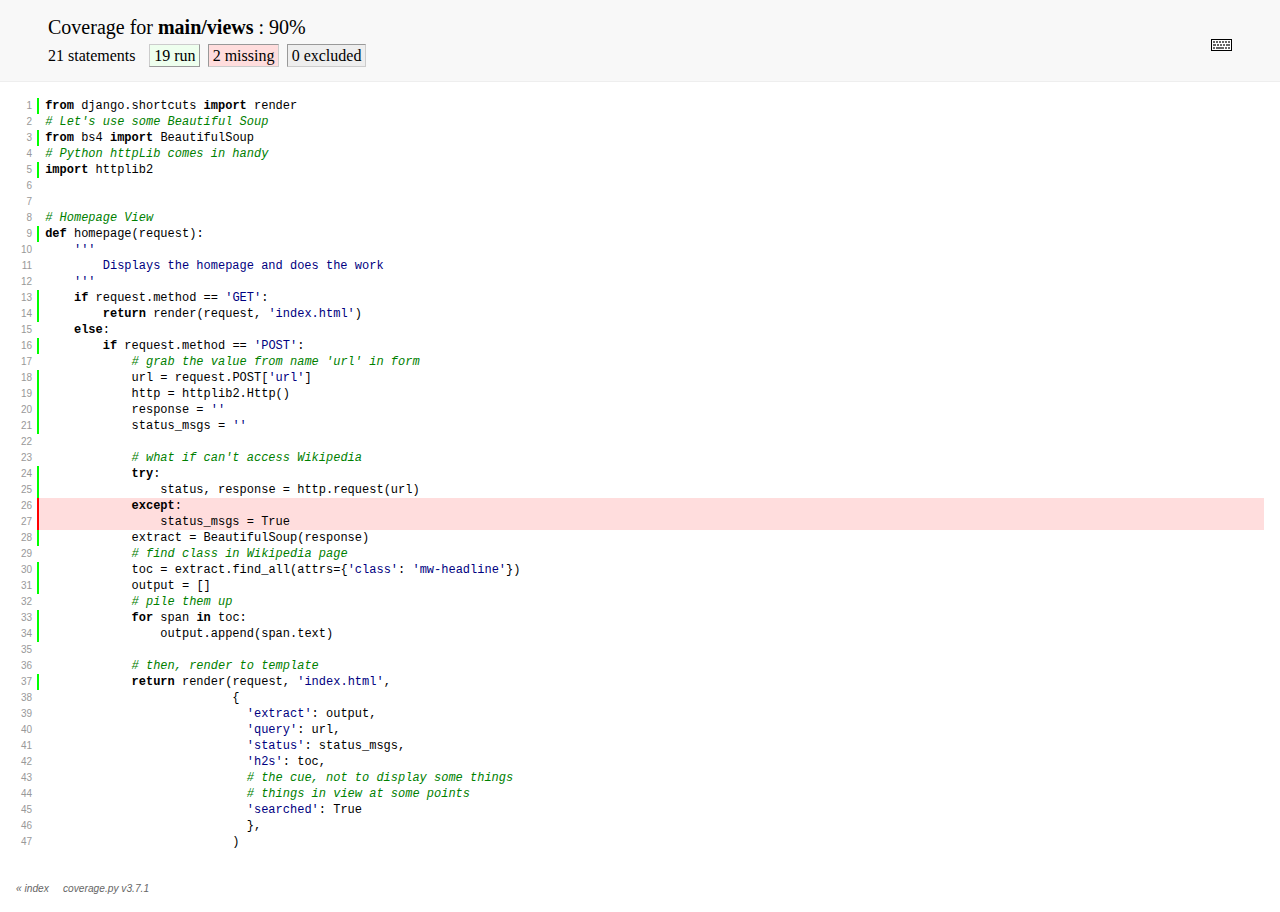
<file: htmlcov/main_views.html>
<!doctype html PUBLIC "-//W3C//DTD html 4.01//EN" "http://www.w3.org/TR/html4/strict.dtd">
<html>
<head>
    <meta http-equiv='Content-Type' content='text/html; charset=utf-8'>
    
    
    <meta http-equiv='X-UA-Compatible' content='IE=emulateIE7' />
    <title>Coverage for main/views: 90%</title>
    <link rel='stylesheet' href='style.css' type='text/css'>
    
    <script type='text/javascript' src='jquery.min.js'></script>
    <script type='text/javascript' src='jquery.hotkeys.js'></script>
    <script type='text/javascript' src='jquery.isonscreen.js'></script>
    <script type='text/javascript' src='coverage_html.js'></script>
    <script type='text/javascript' charset='utf-8'>
        jQuery(document).ready(coverage.pyfile_ready);
    </script>
</head>
<body id='pyfile'>

<div id='header'>
    <div class='content'>
        <h1>Coverage for <b>main/views</b> :
            <span class='pc_cov'>90%</span>
        </h1>
        <img id='keyboard_icon' src='keybd_closed.png'>
        <h2 class='stats'>
            21 statements &nbsp;
            <span class='run hide_run shortkey_r button_toggle_run'>19 run</span>
            <span class='mis shortkey_m button_toggle_mis'>2 missing</span>
            <span class='exc shortkey_x button_toggle_exc'>0 excluded</span>
            
        </h2>
    </div>
</div>

<div class='help_panel'>
    <img id='panel_icon' src='keybd_open.png'>
<p class='legend'>Hot-keys on this page</p>
    <div>
<p class='keyhelp'>
        <span class='key'>r</span>
        <span class='key'>m</span>
        <span class='key'>x</span>
        <span class='key'>p</span> &nbsp; toggle line displays
    </p>
<p class='keyhelp'>
        <span class='key'>j</span>
        <span class='key'>k</span> &nbsp; next/prev highlighted chunk
    </p>
<p class='keyhelp'>
        <span class='key'>0</span> &nbsp; (zero) top of page
    </p>
<p class='keyhelp'>
        <span class='key'>1</span> &nbsp; (one) first highlighted chunk
    </p>
    </div>
</div>

<div id='source'>
    <table cellspacing='0' cellpadding='0'>
        <tr>
            <td class='linenos' valign='top'>
<p id='n1' class='stm run hide_run'><a href='#n1'>1</a></p>
<p id='n2' class='pln'><a href='#n2'>2</a></p>
<p id='n3' class='stm run hide_run'><a href='#n3'>3</a></p>
<p id='n4' class='pln'><a href='#n4'>4</a></p>
<p id='n5' class='stm run hide_run'><a href='#n5'>5</a></p>
<p id='n6' class='pln'><a href='#n6'>6</a></p>
<p id='n7' class='pln'><a href='#n7'>7</a></p>
<p id='n8' class='pln'><a href='#n8'>8</a></p>
<p id='n9' class='stm run hide_run'><a href='#n9'>9</a></p>
<p id='n10' class='pln'><a href='#n10'>10</a></p>
<p id='n11' class='pln'><a href='#n11'>11</a></p>
<p id='n12' class='pln'><a href='#n12'>12</a></p>
<p id='n13' class='stm run hide_run'><a href='#n13'>13</a></p>
<p id='n14' class='stm run hide_run'><a href='#n14'>14</a></p>
<p id='n15' class='pln'><a href='#n15'>15</a></p>
<p id='n16' class='stm run hide_run'><a href='#n16'>16</a></p>
<p id='n17' class='pln'><a href='#n17'>17</a></p>
<p id='n18' class='stm run hide_run'><a href='#n18'>18</a></p>
<p id='n19' class='stm run hide_run'><a href='#n19'>19</a></p>
<p id='n20' class='stm run hide_run'><a href='#n20'>20</a></p>
<p id='n21' class='stm run hide_run'><a href='#n21'>21</a></p>
<p id='n22' class='pln'><a href='#n22'>22</a></p>
<p id='n23' class='pln'><a href='#n23'>23</a></p>
<p id='n24' class='stm run hide_run'><a href='#n24'>24</a></p>
<p id='n25' class='stm run hide_run'><a href='#n25'>25</a></p>
<p id='n26' class='stm mis'><a href='#n26'>26</a></p>
<p id='n27' class='stm mis'><a href='#n27'>27</a></p>
<p id='n28' class='stm run hide_run'><a href='#n28'>28</a></p>
<p id='n29' class='pln'><a href='#n29'>29</a></p>
<p id='n30' class='stm run hide_run'><a href='#n30'>30</a></p>
<p id='n31' class='stm run hide_run'><a href='#n31'>31</a></p>
<p id='n32' class='pln'><a href='#n32'>32</a></p>
<p id='n33' class='stm run hide_run'><a href='#n33'>33</a></p>
<p id='n34' class='stm run hide_run'><a href='#n34'>34</a></p>
<p id='n35' class='pln'><a href='#n35'>35</a></p>
<p id='n36' class='pln'><a href='#n36'>36</a></p>
<p id='n37' class='stm run hide_run'><a href='#n37'>37</a></p>
<p id='n38' class='pln'><a href='#n38'>38</a></p>
<p id='n39' class='pln'><a href='#n39'>39</a></p>
<p id='n40' class='pln'><a href='#n40'>40</a></p>
<p id='n41' class='pln'><a href='#n41'>41</a></p>
<p id='n42' class='pln'><a href='#n42'>42</a></p>
<p id='n43' class='pln'><a href='#n43'>43</a></p>
<p id='n44' class='pln'><a href='#n44'>44</a></p>
<p id='n45' class='pln'><a href='#n45'>45</a></p>
<p id='n46' class='pln'><a href='#n46'>46</a></p>
<p id='n47' class='pln'><a href='#n47'>47</a></p>
                
            </td>
            <td class='text' valign='top'>
<p id='t1' class='stm run hide_run'><span class='key'>from</span> <span class='nam'>django</span><span class='op'>.</span><span class='nam'>shortcuts</span> <span class='key'>import</span> <span class='nam'>render</span><span class='strut'>&nbsp;</span></p>
<p id='t2' class='pln'><span class='com'># Let&#39;s use some Beautiful Soup</span><span class='strut'>&nbsp;</span></p>
<p id='t3' class='stm run hide_run'><span class='key'>from</span> <span class='nam'>bs4</span> <span class='key'>import</span> <span class='nam'>BeautifulSoup</span><span class='strut'>&nbsp;</span></p>
<p id='t4' class='pln'><span class='com'># Python httpLib comes in handy</span><span class='strut'>&nbsp;</span></p>
<p id='t5' class='stm run hide_run'><span class='key'>import</span> <span class='nam'>httplib2</span><span class='strut'>&nbsp;</span></p>
<p id='t6' class='pln'><span class='strut'>&nbsp;</span></p>
<p id='t7' class='pln'><span class='strut'>&nbsp;</span></p>
<p id='t8' class='pln'><span class='com'># Homepage View</span><span class='strut'>&nbsp;</span></p>
<p id='t9' class='stm run hide_run'><span class='key'>def</span> <span class='nam'>homepage</span><span class='op'>(</span><span class='nam'>request</span><span class='op'>)</span><span class='op'>:</span><span class='strut'>&nbsp;</span></p>
<p id='t10' class='pln'>&nbsp; &nbsp; <span class='str'>&#39;&#39;&#39;</span><span class='strut'>&nbsp;</span></p>
<p id='t11' class='pln'><span class='str'>&nbsp; &nbsp; &nbsp; &nbsp; Displays the homepage and does the work</span><span class='strut'>&nbsp;</span></p>
<p id='t12' class='pln'><span class='str'>&nbsp; &nbsp; &#39;&#39;&#39;</span><span class='strut'>&nbsp;</span></p>
<p id='t13' class='stm run hide_run'>&nbsp; &nbsp; <span class='key'>if</span> <span class='nam'>request</span><span class='op'>.</span><span class='nam'>method</span> <span class='op'>==</span> <span class='str'>&#39;GET&#39;</span><span class='op'>:</span><span class='strut'>&nbsp;</span></p>
<p id='t14' class='stm run hide_run'>&nbsp; &nbsp; &nbsp; &nbsp; <span class='key'>return</span> <span class='nam'>render</span><span class='op'>(</span><span class='nam'>request</span><span class='op'>,</span> <span class='str'>&#39;index.html&#39;</span><span class='op'>)</span><span class='strut'>&nbsp;</span></p>
<p id='t15' class='pln'>&nbsp; &nbsp; <span class='key'>else</span><span class='op'>:</span><span class='strut'>&nbsp;</span></p>
<p id='t16' class='stm run hide_run'>&nbsp; &nbsp; &nbsp; &nbsp; <span class='key'>if</span> <span class='nam'>request</span><span class='op'>.</span><span class='nam'>method</span> <span class='op'>==</span> <span class='str'>&#39;POST&#39;</span><span class='op'>:</span><span class='strut'>&nbsp;</span></p>
<p id='t17' class='pln'>&nbsp; &nbsp; &nbsp; &nbsp; &nbsp; &nbsp; <span class='com'># grab the value from name &#39;url&#39; in form</span><span class='strut'>&nbsp;</span></p>
<p id='t18' class='stm run hide_run'>&nbsp; &nbsp; &nbsp; &nbsp; &nbsp; &nbsp; <span class='nam'>url</span> <span class='op'>=</span> <span class='nam'>request</span><span class='op'>.</span><span class='nam'>POST</span><span class='op'>[</span><span class='str'>&#39;url&#39;</span><span class='op'>]</span><span class='strut'>&nbsp;</span></p>
<p id='t19' class='stm run hide_run'>&nbsp; &nbsp; &nbsp; &nbsp; &nbsp; &nbsp; <span class='nam'>http</span> <span class='op'>=</span> <span class='nam'>httplib2</span><span class='op'>.</span><span class='nam'>Http</span><span class='op'>(</span><span class='op'>)</span><span class='strut'>&nbsp;</span></p>
<p id='t20' class='stm run hide_run'>&nbsp; &nbsp; &nbsp; &nbsp; &nbsp; &nbsp; <span class='nam'>response</span> <span class='op'>=</span> <span class='str'>&#39;&#39;</span><span class='strut'>&nbsp;</span></p>
<p id='t21' class='stm run hide_run'>&nbsp; &nbsp; &nbsp; &nbsp; &nbsp; &nbsp; <span class='nam'>status_msgs</span> <span class='op'>=</span> <span class='str'>&#39;&#39;</span><span class='strut'>&nbsp;</span></p>
<p id='t22' class='pln'><span class='strut'>&nbsp;</span></p>
<p id='t23' class='pln'>&nbsp; &nbsp; &nbsp; &nbsp; &nbsp; &nbsp; <span class='com'># what if can&#39;t access Wikipedia</span><span class='strut'>&nbsp;</span></p>
<p id='t24' class='stm run hide_run'>&nbsp; &nbsp; &nbsp; &nbsp; &nbsp; &nbsp; <span class='key'>try</span><span class='op'>:</span><span class='strut'>&nbsp;</span></p>
<p id='t25' class='stm run hide_run'>&nbsp; &nbsp; &nbsp; &nbsp; &nbsp; &nbsp; &nbsp; &nbsp; <span class='nam'>status</span><span class='op'>,</span> <span class='nam'>response</span> <span class='op'>=</span> <span class='nam'>http</span><span class='op'>.</span><span class='nam'>request</span><span class='op'>(</span><span class='nam'>url</span><span class='op'>)</span><span class='strut'>&nbsp;</span></p>
<p id='t26' class='stm mis'>&nbsp; &nbsp; &nbsp; &nbsp; &nbsp; &nbsp; <span class='key'>except</span><span class='op'>:</span><span class='strut'>&nbsp;</span></p>
<p id='t27' class='stm mis'>&nbsp; &nbsp; &nbsp; &nbsp; &nbsp; &nbsp; &nbsp; &nbsp; <span class='nam'>status_msgs</span> <span class='op'>=</span> <span class='nam'>True</span><span class='strut'>&nbsp;</span></p>
<p id='t28' class='stm run hide_run'>&nbsp; &nbsp; &nbsp; &nbsp; &nbsp; &nbsp; <span class='nam'>extract</span> <span class='op'>=</span> <span class='nam'>BeautifulSoup</span><span class='op'>(</span><span class='nam'>response</span><span class='op'>)</span><span class='strut'>&nbsp;</span></p>
<p id='t29' class='pln'>&nbsp; &nbsp; &nbsp; &nbsp; &nbsp; &nbsp; <span class='com'># find class in Wikipedia page</span><span class='strut'>&nbsp;</span></p>
<p id='t30' class='stm run hide_run'>&nbsp; &nbsp; &nbsp; &nbsp; &nbsp; &nbsp; <span class='nam'>toc</span> <span class='op'>=</span> <span class='nam'>extract</span><span class='op'>.</span><span class='nam'>find_all</span><span class='op'>(</span><span class='nam'>attrs</span><span class='op'>=</span><span class='op'>{</span><span class='str'>&#39;class&#39;</span><span class='op'>:</span> <span class='str'>&#39;mw-headline&#39;</span><span class='op'>}</span><span class='op'>)</span><span class='strut'>&nbsp;</span></p>
<p id='t31' class='stm run hide_run'>&nbsp; &nbsp; &nbsp; &nbsp; &nbsp; &nbsp; <span class='nam'>output</span> <span class='op'>=</span> <span class='op'>[</span><span class='op'>]</span><span class='strut'>&nbsp;</span></p>
<p id='t32' class='pln'>&nbsp; &nbsp; &nbsp; &nbsp; &nbsp; &nbsp; <span class='com'># pile them up</span><span class='strut'>&nbsp;</span></p>
<p id='t33' class='stm run hide_run'>&nbsp; &nbsp; &nbsp; &nbsp; &nbsp; &nbsp; <span class='key'>for</span> <span class='nam'>span</span> <span class='key'>in</span> <span class='nam'>toc</span><span class='op'>:</span><span class='strut'>&nbsp;</span></p>
<p id='t34' class='stm run hide_run'>&nbsp; &nbsp; &nbsp; &nbsp; &nbsp; &nbsp; &nbsp; &nbsp; <span class='nam'>output</span><span class='op'>.</span><span class='nam'>append</span><span class='op'>(</span><span class='nam'>span</span><span class='op'>.</span><span class='nam'>text</span><span class='op'>)</span><span class='strut'>&nbsp;</span></p>
<p id='t35' class='pln'><span class='strut'>&nbsp;</span></p>
<p id='t36' class='pln'>&nbsp; &nbsp; &nbsp; &nbsp; &nbsp; &nbsp; <span class='com'># then, render to template</span><span class='strut'>&nbsp;</span></p>
<p id='t37' class='stm run hide_run'>&nbsp; &nbsp; &nbsp; &nbsp; &nbsp; &nbsp; <span class='key'>return</span> <span class='nam'>render</span><span class='op'>(</span><span class='nam'>request</span><span class='op'>,</span> <span class='str'>&#39;index.html&#39;</span><span class='op'>,</span><span class='strut'>&nbsp;</span></p>
<p id='t38' class='pln'>&nbsp; &nbsp; &nbsp; &nbsp; &nbsp; &nbsp; &nbsp; &nbsp; &nbsp; &nbsp; &nbsp; &nbsp; &nbsp; <span class='op'>{</span><span class='strut'>&nbsp;</span></p>
<p id='t39' class='pln'>&nbsp; &nbsp; &nbsp; &nbsp; &nbsp; &nbsp; &nbsp; &nbsp; &nbsp; &nbsp; &nbsp; &nbsp; &nbsp; &nbsp; <span class='str'>&#39;extract&#39;</span><span class='op'>:</span> <span class='nam'>output</span><span class='op'>,</span><span class='strut'>&nbsp;</span></p>
<p id='t40' class='pln'>&nbsp; &nbsp; &nbsp; &nbsp; &nbsp; &nbsp; &nbsp; &nbsp; &nbsp; &nbsp; &nbsp; &nbsp; &nbsp; &nbsp; <span class='str'>&#39;query&#39;</span><span class='op'>:</span> <span class='nam'>url</span><span class='op'>,</span><span class='strut'>&nbsp;</span></p>
<p id='t41' class='pln'>&nbsp; &nbsp; &nbsp; &nbsp; &nbsp; &nbsp; &nbsp; &nbsp; &nbsp; &nbsp; &nbsp; &nbsp; &nbsp; &nbsp; <span class='str'>&#39;status&#39;</span><span class='op'>:</span> <span class='nam'>status_msgs</span><span class='op'>,</span><span class='strut'>&nbsp;</span></p>
<p id='t42' class='pln'>&nbsp; &nbsp; &nbsp; &nbsp; &nbsp; &nbsp; &nbsp; &nbsp; &nbsp; &nbsp; &nbsp; &nbsp; &nbsp; &nbsp; <span class='str'>&#39;h2s&#39;</span><span class='op'>:</span> <span class='nam'>toc</span><span class='op'>,</span><span class='strut'>&nbsp;</span></p>
<p id='t43' class='pln'>&nbsp; &nbsp; &nbsp; &nbsp; &nbsp; &nbsp; &nbsp; &nbsp; &nbsp; &nbsp; &nbsp; &nbsp; &nbsp; &nbsp; <span class='com'># the cue, not to display some things</span><span class='strut'>&nbsp;</span></p>
<p id='t44' class='pln'>&nbsp; &nbsp; &nbsp; &nbsp; &nbsp; &nbsp; &nbsp; &nbsp; &nbsp; &nbsp; &nbsp; &nbsp; &nbsp; &nbsp; <span class='com'># things in view at some points</span><span class='strut'>&nbsp;</span></p>
<p id='t45' class='pln'>&nbsp; &nbsp; &nbsp; &nbsp; &nbsp; &nbsp; &nbsp; &nbsp; &nbsp; &nbsp; &nbsp; &nbsp; &nbsp; &nbsp; <span class='str'>&#39;searched&#39;</span><span class='op'>:</span> <span class='nam'>True</span><span class='strut'>&nbsp;</span></p>
<p id='t46' class='pln'>&nbsp; &nbsp; &nbsp; &nbsp; &nbsp; &nbsp; &nbsp; &nbsp; &nbsp; &nbsp; &nbsp; &nbsp; &nbsp; &nbsp; <span class='op'>}</span><span class='op'>,</span><span class='strut'>&nbsp;</span></p>
<p id='t47' class='pln'>&nbsp; &nbsp; &nbsp; &nbsp; &nbsp; &nbsp; &nbsp; &nbsp; &nbsp; &nbsp; &nbsp; &nbsp; &nbsp; <span class='op'>)</span><span class='strut'>&nbsp;</span></p>
                
            </td>
        </tr>
    </table>
</div>

<div id='footer'>
    <div class='content'>
        <p>
            <a class='nav' href='index.html'>&#xab; index</a> &nbsp; &nbsp; <a class='nav' href='http://nedbatchelder.com/code/coverage'>coverage.py v3.7.1</a>
        </p>
    </div>
</div>

</body>
</html>
</file>
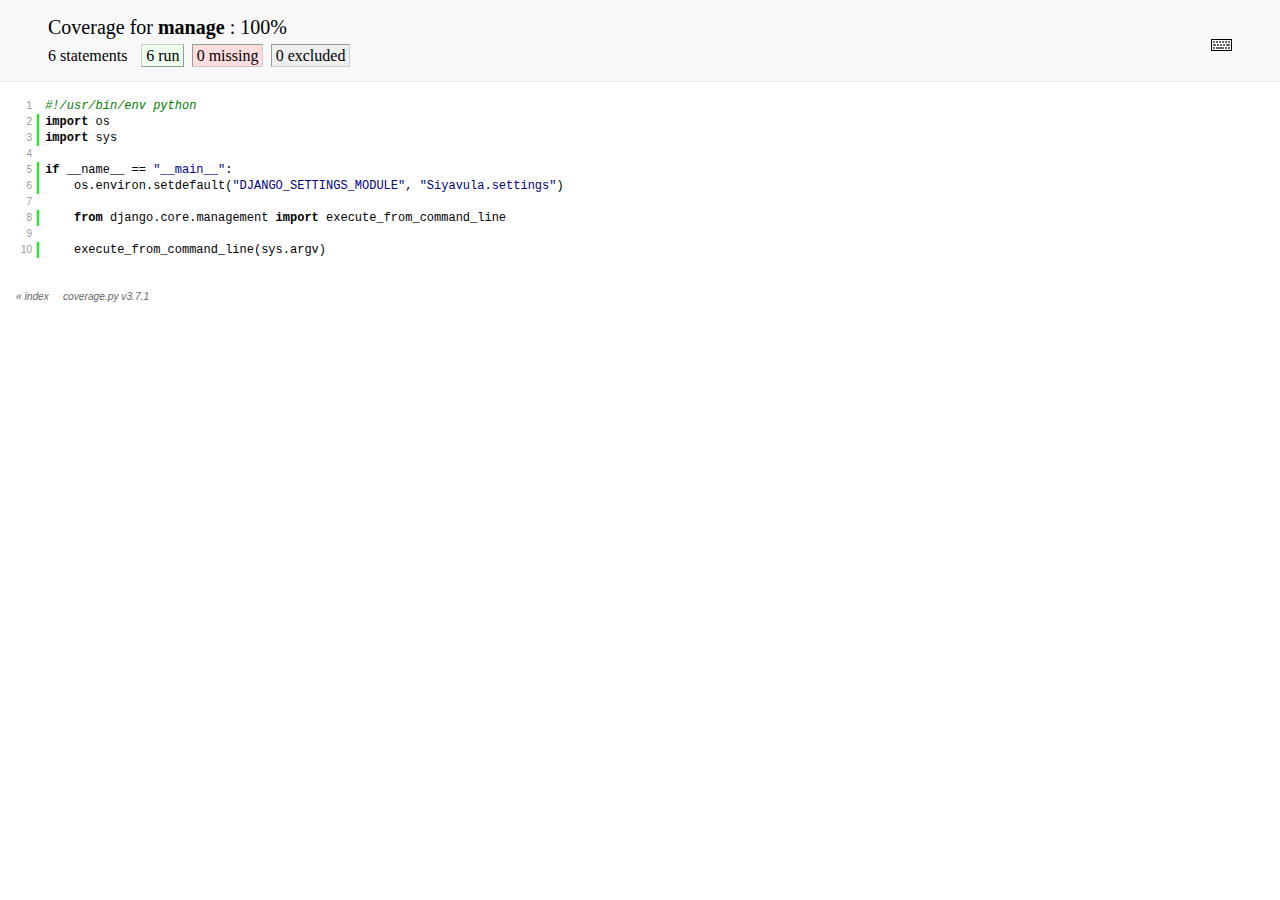
<file: htmlcov/manage.html>
<!doctype html PUBLIC "-//W3C//DTD html 4.01//EN" "http://www.w3.org/TR/html4/strict.dtd">
<html>
<head>
    <meta http-equiv='Content-Type' content='text/html; charset=utf-8'>
    
    
    <meta http-equiv='X-UA-Compatible' content='IE=emulateIE7' />
    <title>Coverage for manage: 100%</title>
    <link rel='stylesheet' href='style.css' type='text/css'>
    
    <script type='text/javascript' src='jquery.min.js'></script>
    <script type='text/javascript' src='jquery.hotkeys.js'></script>
    <script type='text/javascript' src='jquery.isonscreen.js'></script>
    <script type='text/javascript' src='coverage_html.js'></script>
    <script type='text/javascript' charset='utf-8'>
        jQuery(document).ready(coverage.pyfile_ready);
    </script>
</head>
<body id='pyfile'>

<div id='header'>
    <div class='content'>
        <h1>Coverage for <b>manage</b> :
            <span class='pc_cov'>100%</span>
        </h1>
        <img id='keyboard_icon' src='keybd_closed.png'>
        <h2 class='stats'>
            6 statements &nbsp;
            <span class='run hide_run shortkey_r button_toggle_run'>6 run</span>
            <span class='mis shortkey_m button_toggle_mis'>0 missing</span>
            <span class='exc shortkey_x button_toggle_exc'>0 excluded</span>
            
        </h2>
    </div>
</div>

<div class='help_panel'>
    <img id='panel_icon' src='keybd_open.png'>
<p class='legend'>Hot-keys on this page</p>
    <div>
<p class='keyhelp'>
        <span class='key'>r</span>
        <span class='key'>m</span>
        <span class='key'>x</span>
        <span class='key'>p</span> &nbsp; toggle line displays
    </p>
<p class='keyhelp'>
        <span class='key'>j</span>
        <span class='key'>k</span> &nbsp; next/prev highlighted chunk
    </p>
<p class='keyhelp'>
        <span class='key'>0</span> &nbsp; (zero) top of page
    </p>
<p class='keyhelp'>
        <span class='key'>1</span> &nbsp; (one) first highlighted chunk
    </p>
    </div>
</div>

<div id='source'>
    <table cellspacing='0' cellpadding='0'>
        <tr>
            <td class='linenos' valign='top'>
<p id='n1' class='pln'><a href='#n1'>1</a></p>
<p id='n2' class='stm run hide_run'><a href='#n2'>2</a></p>
<p id='n3' class='stm run hide_run'><a href='#n3'>3</a></p>
<p id='n4' class='pln'><a href='#n4'>4</a></p>
<p id='n5' class='stm run hide_run'><a href='#n5'>5</a></p>
<p id='n6' class='stm run hide_run'><a href='#n6'>6</a></p>
<p id='n7' class='pln'><a href='#n7'>7</a></p>
<p id='n8' class='stm run hide_run'><a href='#n8'>8</a></p>
<p id='n9' class='pln'><a href='#n9'>9</a></p>
<p id='n10' class='stm run hide_run'><a href='#n10'>10</a></p>
                
            </td>
            <td class='text' valign='top'>
<p id='t1' class='pln'><span class='com'>#!/usr/bin/env python</span><span class='strut'>&nbsp;</span></p>
<p id='t2' class='stm run hide_run'><span class='key'>import</span> <span class='nam'>os</span><span class='strut'>&nbsp;</span></p>
<p id='t3' class='stm run hide_run'><span class='key'>import</span> <span class='nam'>sys</span><span class='strut'>&nbsp;</span></p>
<p id='t4' class='pln'><span class='strut'>&nbsp;</span></p>
<p id='t5' class='stm run hide_run'><span class='key'>if</span> <span class='nam'>__name__</span> <span class='op'>==</span> <span class='str'>&quot;__main__&quot;</span><span class='op'>:</span><span class='strut'>&nbsp;</span></p>
<p id='t6' class='stm run hide_run'>&nbsp; &nbsp; <span class='nam'>os</span><span class='op'>.</span><span class='nam'>environ</span><span class='op'>.</span><span class='nam'>setdefault</span><span class='op'>(</span><span class='str'>&quot;DJANGO_SETTINGS_MODULE&quot;</span><span class='op'>,</span> <span class='str'>&quot;Siyavula.settings&quot;</span><span class='op'>)</span><span class='strut'>&nbsp;</span></p>
<p id='t7' class='pln'><span class='strut'>&nbsp;</span></p>
<p id='t8' class='stm run hide_run'>&nbsp; &nbsp; <span class='key'>from</span> <span class='nam'>django</span><span class='op'>.</span><span class='nam'>core</span><span class='op'>.</span><span class='nam'>management</span> <span class='key'>import</span> <span class='nam'>execute_from_command_line</span><span class='strut'>&nbsp;</span></p>
<p id='t9' class='pln'><span class='strut'>&nbsp;</span></p>
<p id='t10' class='stm run hide_run'>&nbsp; &nbsp; <span class='nam'>execute_from_command_line</span><span class='op'>(</span><span class='nam'>sys</span><span class='op'>.</span><span class='nam'>argv</span><span class='op'>)</span><span class='strut'>&nbsp;</span></p>
                
            </td>
        </tr>
    </table>
</div>

<div id='footer'>
    <div class='content'>
        <p>
            <a class='nav' href='index.html'>&#xab; index</a> &nbsp; &nbsp; <a class='nav' href='http://nedbatchelder.com/code/coverage'>coverage.py v3.7.1</a>
        </p>
    </div>
</div>

</body>
</html>
</file>
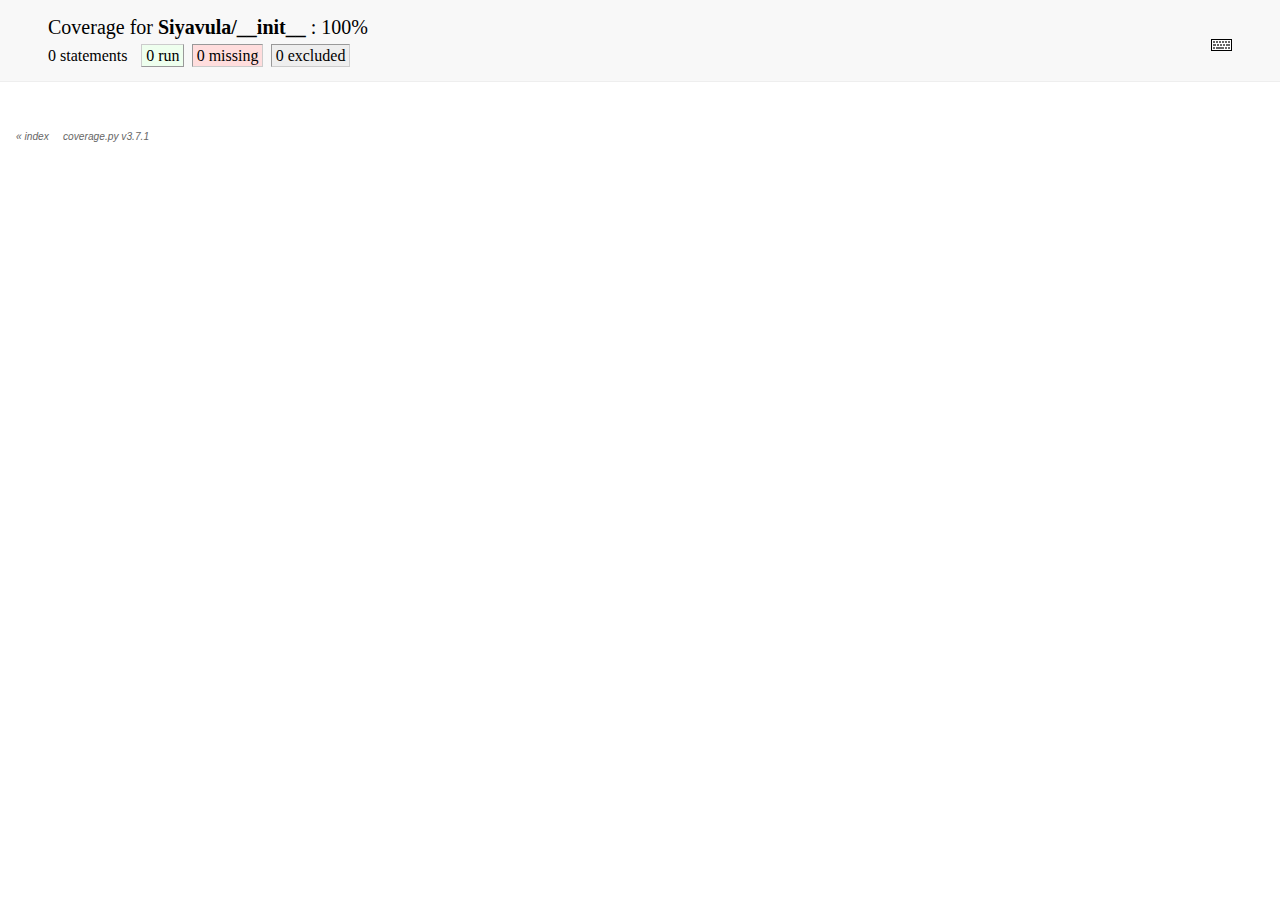
<file: htmlcov/Siyavula___init__.html>
<!doctype html PUBLIC "-//W3C//DTD html 4.01//EN" "http://www.w3.org/TR/html4/strict.dtd">
<html>
<head>
    <meta http-equiv='Content-Type' content='text/html; charset=utf-8'>
    
    
    <meta http-equiv='X-UA-Compatible' content='IE=emulateIE7' />
    <title>Coverage for Siyavula/__init__: 100%</title>
    <link rel='stylesheet' href='style.css' type='text/css'>
    
    <script type='text/javascript' src='jquery.min.js'></script>
    <script type='text/javascript' src='jquery.hotkeys.js'></script>
    <script type='text/javascript' src='jquery.isonscreen.js'></script>
    <script type='text/javascript' src='coverage_html.js'></script>
    <script type='text/javascript' charset='utf-8'>
        jQuery(document).ready(coverage.pyfile_ready);
    </script>
</head>
<body id='pyfile'>

<div id='header'>
    <div class='content'>
        <h1>Coverage for <b>Siyavula/__init__</b> :
            <span class='pc_cov'>100%</span>
        </h1>
        <img id='keyboard_icon' src='keybd_closed.png'>
        <h2 class='stats'>
            0 statements &nbsp;
            <span class='run hide_run shortkey_r button_toggle_run'>0 run</span>
            <span class='mis shortkey_m button_toggle_mis'>0 missing</span>
            <span class='exc shortkey_x button_toggle_exc'>0 excluded</span>
            
        </h2>
    </div>
</div>

<div class='help_panel'>
    <img id='panel_icon' src='keybd_open.png'>
<p class='legend'>Hot-keys on this page</p>
    <div>
<p class='keyhelp'>
        <span class='key'>r</span>
        <span class='key'>m</span>
        <span class='key'>x</span>
        <span class='key'>p</span> &nbsp; toggle line displays
    </p>
<p class='keyhelp'>
        <span class='key'>j</span>
        <span class='key'>k</span> &nbsp; next/prev highlighted chunk
    </p>
<p class='keyhelp'>
        <span class='key'>0</span> &nbsp; (zero) top of page
    </p>
<p class='keyhelp'>
        <span class='key'>1</span> &nbsp; (one) first highlighted chunk
    </p>
    </div>
</div>

<div id='source'>
    <table cellspacing='0' cellpadding='0'>
        <tr>
            <td class='linenos' valign='top'>
                
            </td>
            <td class='text' valign='top'>
                
            </td>
        </tr>
    </table>
</div>

<div id='footer'>
    <div class='content'>
        <p>
            <a class='nav' href='index.html'>&#xab; index</a> &nbsp; &nbsp; <a class='nav' href='http://nedbatchelder.com/code/coverage'>coverage.py v3.7.1</a>
        </p>
    </div>
</div>

</body>
</html>
</file>
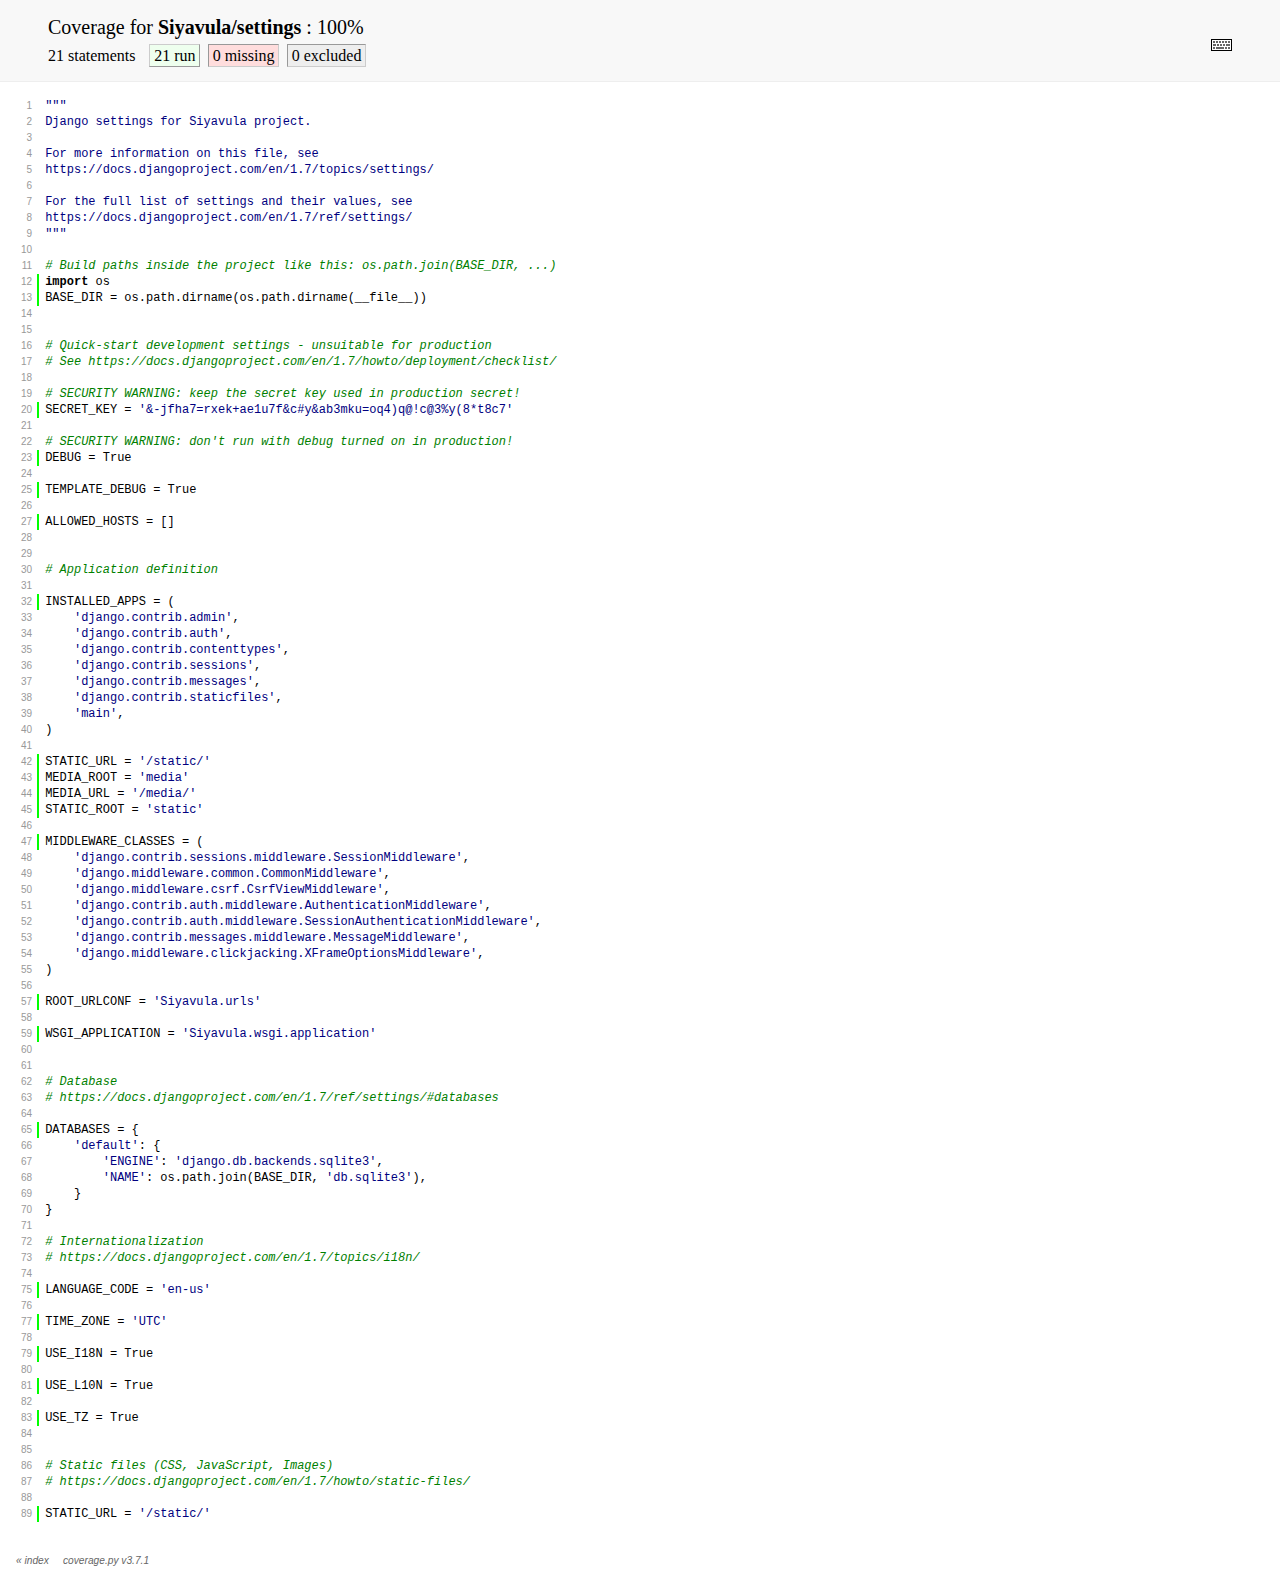
<file: htmlcov/Siyavula_settings.html>
<!doctype html PUBLIC "-//W3C//DTD html 4.01//EN" "http://www.w3.org/TR/html4/strict.dtd">
<html>
<head>
    <meta http-equiv='Content-Type' content='text/html; charset=utf-8'>
    
    
    <meta http-equiv='X-UA-Compatible' content='IE=emulateIE7' />
    <title>Coverage for Siyavula/settings: 100%</title>
    <link rel='stylesheet' href='style.css' type='text/css'>
    
    <script type='text/javascript' src='jquery.min.js'></script>
    <script type='text/javascript' src='jquery.hotkeys.js'></script>
    <script type='text/javascript' src='jquery.isonscreen.js'></script>
    <script type='text/javascript' src='coverage_html.js'></script>
    <script type='text/javascript' charset='utf-8'>
        jQuery(document).ready(coverage.pyfile_ready);
    </script>
</head>
<body id='pyfile'>

<div id='header'>
    <div class='content'>
        <h1>Coverage for <b>Siyavula/settings</b> :
            <span class='pc_cov'>100%</span>
        </h1>
        <img id='keyboard_icon' src='keybd_closed.png'>
        <h2 class='stats'>
            21 statements &nbsp;
            <span class='run hide_run shortkey_r button_toggle_run'>21 run</span>
            <span class='mis shortkey_m button_toggle_mis'>0 missing</span>
            <span class='exc shortkey_x button_toggle_exc'>0 excluded</span>
            
        </h2>
    </div>
</div>

<div class='help_panel'>
    <img id='panel_icon' src='keybd_open.png'>
<p class='legend'>Hot-keys on this page</p>
    <div>
<p class='keyhelp'>
        <span class='key'>r</span>
        <span class='key'>m</span>
        <span class='key'>x</span>
        <span class='key'>p</span> &nbsp; toggle line displays
    </p>
<p class='keyhelp'>
        <span class='key'>j</span>
        <span class='key'>k</span> &nbsp; next/prev highlighted chunk
    </p>
<p class='keyhelp'>
        <span class='key'>0</span> &nbsp; (zero) top of page
    </p>
<p class='keyhelp'>
        <span class='key'>1</span> &nbsp; (one) first highlighted chunk
    </p>
    </div>
</div>

<div id='source'>
    <table cellspacing='0' cellpadding='0'>
        <tr>
            <td class='linenos' valign='top'>
<p id='n1' class='pln'><a href='#n1'>1</a></p>
<p id='n2' class='pln'><a href='#n2'>2</a></p>
<p id='n3' class='pln'><a href='#n3'>3</a></p>
<p id='n4' class='pln'><a href='#n4'>4</a></p>
<p id='n5' class='pln'><a href='#n5'>5</a></p>
<p id='n6' class='pln'><a href='#n6'>6</a></p>
<p id='n7' class='pln'><a href='#n7'>7</a></p>
<p id='n8' class='pln'><a href='#n8'>8</a></p>
<p id='n9' class='pln'><a href='#n9'>9</a></p>
<p id='n10' class='pln'><a href='#n10'>10</a></p>
<p id='n11' class='pln'><a href='#n11'>11</a></p>
<p id='n12' class='stm run hide_run'><a href='#n12'>12</a></p>
<p id='n13' class='stm run hide_run'><a href='#n13'>13</a></p>
<p id='n14' class='pln'><a href='#n14'>14</a></p>
<p id='n15' class='pln'><a href='#n15'>15</a></p>
<p id='n16' class='pln'><a href='#n16'>16</a></p>
<p id='n17' class='pln'><a href='#n17'>17</a></p>
<p id='n18' class='pln'><a href='#n18'>18</a></p>
<p id='n19' class='pln'><a href='#n19'>19</a></p>
<p id='n20' class='stm run hide_run'><a href='#n20'>20</a></p>
<p id='n21' class='pln'><a href='#n21'>21</a></p>
<p id='n22' class='pln'><a href='#n22'>22</a></p>
<p id='n23' class='stm run hide_run'><a href='#n23'>23</a></p>
<p id='n24' class='pln'><a href='#n24'>24</a></p>
<p id='n25' class='stm run hide_run'><a href='#n25'>25</a></p>
<p id='n26' class='pln'><a href='#n26'>26</a></p>
<p id='n27' class='stm run hide_run'><a href='#n27'>27</a></p>
<p id='n28' class='pln'><a href='#n28'>28</a></p>
<p id='n29' class='pln'><a href='#n29'>29</a></p>
<p id='n30' class='pln'><a href='#n30'>30</a></p>
<p id='n31' class='pln'><a href='#n31'>31</a></p>
<p id='n32' class='stm run hide_run'><a href='#n32'>32</a></p>
<p id='n33' class='pln'><a href='#n33'>33</a></p>
<p id='n34' class='pln'><a href='#n34'>34</a></p>
<p id='n35' class='pln'><a href='#n35'>35</a></p>
<p id='n36' class='pln'><a href='#n36'>36</a></p>
<p id='n37' class='pln'><a href='#n37'>37</a></p>
<p id='n38' class='pln'><a href='#n38'>38</a></p>
<p id='n39' class='pln'><a href='#n39'>39</a></p>
<p id='n40' class='pln'><a href='#n40'>40</a></p>
<p id='n41' class='pln'><a href='#n41'>41</a></p>
<p id='n42' class='stm run hide_run'><a href='#n42'>42</a></p>
<p id='n43' class='stm run hide_run'><a href='#n43'>43</a></p>
<p id='n44' class='stm run hide_run'><a href='#n44'>44</a></p>
<p id='n45' class='stm run hide_run'><a href='#n45'>45</a></p>
<p id='n46' class='pln'><a href='#n46'>46</a></p>
<p id='n47' class='stm run hide_run'><a href='#n47'>47</a></p>
<p id='n48' class='pln'><a href='#n48'>48</a></p>
<p id='n49' class='pln'><a href='#n49'>49</a></p>
<p id='n50' class='pln'><a href='#n50'>50</a></p>
<p id='n51' class='pln'><a href='#n51'>51</a></p>
<p id='n52' class='pln'><a href='#n52'>52</a></p>
<p id='n53' class='pln'><a href='#n53'>53</a></p>
<p id='n54' class='pln'><a href='#n54'>54</a></p>
<p id='n55' class='pln'><a href='#n55'>55</a></p>
<p id='n56' class='pln'><a href='#n56'>56</a></p>
<p id='n57' class='stm run hide_run'><a href='#n57'>57</a></p>
<p id='n58' class='pln'><a href='#n58'>58</a></p>
<p id='n59' class='stm run hide_run'><a href='#n59'>59</a></p>
<p id='n60' class='pln'><a href='#n60'>60</a></p>
<p id='n61' class='pln'><a href='#n61'>61</a></p>
<p id='n62' class='pln'><a href='#n62'>62</a></p>
<p id='n63' class='pln'><a href='#n63'>63</a></p>
<p id='n64' class='pln'><a href='#n64'>64</a></p>
<p id='n65' class='stm run hide_run'><a href='#n65'>65</a></p>
<p id='n66' class='pln'><a href='#n66'>66</a></p>
<p id='n67' class='pln'><a href='#n67'>67</a></p>
<p id='n68' class='pln'><a href='#n68'>68</a></p>
<p id='n69' class='pln'><a href='#n69'>69</a></p>
<p id='n70' class='pln'><a href='#n70'>70</a></p>
<p id='n71' class='pln'><a href='#n71'>71</a></p>
<p id='n72' class='pln'><a href='#n72'>72</a></p>
<p id='n73' class='pln'><a href='#n73'>73</a></p>
<p id='n74' class='pln'><a href='#n74'>74</a></p>
<p id='n75' class='stm run hide_run'><a href='#n75'>75</a></p>
<p id='n76' class='pln'><a href='#n76'>76</a></p>
<p id='n77' class='stm run hide_run'><a href='#n77'>77</a></p>
<p id='n78' class='pln'><a href='#n78'>78</a></p>
<p id='n79' class='stm run hide_run'><a href='#n79'>79</a></p>
<p id='n80' class='pln'><a href='#n80'>80</a></p>
<p id='n81' class='stm run hide_run'><a href='#n81'>81</a></p>
<p id='n82' class='pln'><a href='#n82'>82</a></p>
<p id='n83' class='stm run hide_run'><a href='#n83'>83</a></p>
<p id='n84' class='pln'><a href='#n84'>84</a></p>
<p id='n85' class='pln'><a href='#n85'>85</a></p>
<p id='n86' class='pln'><a href='#n86'>86</a></p>
<p id='n87' class='pln'><a href='#n87'>87</a></p>
<p id='n88' class='pln'><a href='#n88'>88</a></p>
<p id='n89' class='stm run hide_run'><a href='#n89'>89</a></p>
                
            </td>
            <td class='text' valign='top'>
<p id='t1' class='pln'><span class='str'>&quot;&quot;&quot;</span><span class='strut'>&nbsp;</span></p>
<p id='t2' class='pln'><span class='str'>Django settings for Siyavula project.</span><span class='strut'>&nbsp;</span></p>
<p id='t3' class='pln'><span class='strut'>&nbsp;</span></p>
<p id='t4' class='pln'><span class='str'>For more information on this file, see</span><span class='strut'>&nbsp;</span></p>
<p id='t5' class='pln'><span class='str'>https://docs.djangoproject.com/en/1.7/topics/settings/</span><span class='strut'>&nbsp;</span></p>
<p id='t6' class='pln'><span class='strut'>&nbsp;</span></p>
<p id='t7' class='pln'><span class='str'>For the full list of settings and their values, see</span><span class='strut'>&nbsp;</span></p>
<p id='t8' class='pln'><span class='str'>https://docs.djangoproject.com/en/1.7/ref/settings/</span><span class='strut'>&nbsp;</span></p>
<p id='t9' class='pln'><span class='str'>&quot;&quot;&quot;</span><span class='strut'>&nbsp;</span></p>
<p id='t10' class='pln'><span class='strut'>&nbsp;</span></p>
<p id='t11' class='pln'><span class='com'># Build paths inside the project like this: os.path.join(BASE_DIR, ...)</span><span class='strut'>&nbsp;</span></p>
<p id='t12' class='stm run hide_run'><span class='key'>import</span> <span class='nam'>os</span><span class='strut'>&nbsp;</span></p>
<p id='t13' class='stm run hide_run'><span class='nam'>BASE_DIR</span> <span class='op'>=</span> <span class='nam'>os</span><span class='op'>.</span><span class='nam'>path</span><span class='op'>.</span><span class='nam'>dirname</span><span class='op'>(</span><span class='nam'>os</span><span class='op'>.</span><span class='nam'>path</span><span class='op'>.</span><span class='nam'>dirname</span><span class='op'>(</span><span class='nam'>__file__</span><span class='op'>)</span><span class='op'>)</span><span class='strut'>&nbsp;</span></p>
<p id='t14' class='pln'><span class='strut'>&nbsp;</span></p>
<p id='t15' class='pln'><span class='strut'>&nbsp;</span></p>
<p id='t16' class='pln'><span class='com'># Quick-start development settings - unsuitable for production</span><span class='strut'>&nbsp;</span></p>
<p id='t17' class='pln'><span class='com'># See https://docs.djangoproject.com/en/1.7/howto/deployment/checklist/</span><span class='strut'>&nbsp;</span></p>
<p id='t18' class='pln'><span class='strut'>&nbsp;</span></p>
<p id='t19' class='pln'><span class='com'># SECURITY WARNING: keep the secret key used in production secret!</span><span class='strut'>&nbsp;</span></p>
<p id='t20' class='stm run hide_run'><span class='nam'>SECRET_KEY</span> <span class='op'>=</span> <span class='str'>&#39;&amp;-jfha7=rxek+ae1u7f&amp;c#y&amp;ab3mku=oq4)q@!c@3%y(8*t8c7&#39;</span><span class='strut'>&nbsp;</span></p>
<p id='t21' class='pln'><span class='strut'>&nbsp;</span></p>
<p id='t22' class='pln'><span class='com'># SECURITY WARNING: don&#39;t run with debug turned on in production!</span><span class='strut'>&nbsp;</span></p>
<p id='t23' class='stm run hide_run'><span class='nam'>DEBUG</span> <span class='op'>=</span> <span class='nam'>True</span><span class='strut'>&nbsp;</span></p>
<p id='t24' class='pln'><span class='strut'>&nbsp;</span></p>
<p id='t25' class='stm run hide_run'><span class='nam'>TEMPLATE_DEBUG</span> <span class='op'>=</span> <span class='nam'>True</span><span class='strut'>&nbsp;</span></p>
<p id='t26' class='pln'><span class='strut'>&nbsp;</span></p>
<p id='t27' class='stm run hide_run'><span class='nam'>ALLOWED_HOSTS</span> <span class='op'>=</span> <span class='op'>[</span><span class='op'>]</span><span class='strut'>&nbsp;</span></p>
<p id='t28' class='pln'><span class='strut'>&nbsp;</span></p>
<p id='t29' class='pln'><span class='strut'>&nbsp;</span></p>
<p id='t30' class='pln'><span class='com'># Application definition</span><span class='strut'>&nbsp;</span></p>
<p id='t31' class='pln'><span class='strut'>&nbsp;</span></p>
<p id='t32' class='stm run hide_run'><span class='nam'>INSTALLED_APPS</span> <span class='op'>=</span> <span class='op'>(</span><span class='strut'>&nbsp;</span></p>
<p id='t33' class='pln'>&nbsp; &nbsp; <span class='str'>&#39;django.contrib.admin&#39;</span><span class='op'>,</span><span class='strut'>&nbsp;</span></p>
<p id='t34' class='pln'>&nbsp; &nbsp; <span class='str'>&#39;django.contrib.auth&#39;</span><span class='op'>,</span><span class='strut'>&nbsp;</span></p>
<p id='t35' class='pln'>&nbsp; &nbsp; <span class='str'>&#39;django.contrib.contenttypes&#39;</span><span class='op'>,</span><span class='strut'>&nbsp;</span></p>
<p id='t36' class='pln'>&nbsp; &nbsp; <span class='str'>&#39;django.contrib.sessions&#39;</span><span class='op'>,</span><span class='strut'>&nbsp;</span></p>
<p id='t37' class='pln'>&nbsp; &nbsp; <span class='str'>&#39;django.contrib.messages&#39;</span><span class='op'>,</span><span class='strut'>&nbsp;</span></p>
<p id='t38' class='pln'>&nbsp; &nbsp; <span class='str'>&#39;django.contrib.staticfiles&#39;</span><span class='op'>,</span><span class='strut'>&nbsp;</span></p>
<p id='t39' class='pln'>&nbsp; &nbsp; <span class='str'>&#39;main&#39;</span><span class='op'>,</span><span class='strut'>&nbsp;</span></p>
<p id='t40' class='pln'><span class='op'>)</span><span class='strut'>&nbsp;</span></p>
<p id='t41' class='pln'><span class='strut'>&nbsp;</span></p>
<p id='t42' class='stm run hide_run'><span class='nam'>STATIC_URL</span> <span class='op'>=</span> <span class='str'>&#39;/static/&#39;</span><span class='strut'>&nbsp;</span></p>
<p id='t43' class='stm run hide_run'><span class='nam'>MEDIA_ROOT</span> <span class='op'>=</span> <span class='str'>&#39;media&#39;</span><span class='strut'>&nbsp;</span></p>
<p id='t44' class='stm run hide_run'><span class='nam'>MEDIA_URL</span> <span class='op'>=</span> <span class='str'>&#39;/media/&#39;</span><span class='strut'>&nbsp;</span></p>
<p id='t45' class='stm run hide_run'><span class='nam'>STATIC_ROOT</span> <span class='op'>=</span> <span class='str'>&#39;static&#39;</span><span class='strut'>&nbsp;</span></p>
<p id='t46' class='pln'><span class='strut'>&nbsp;</span></p>
<p id='t47' class='stm run hide_run'><span class='nam'>MIDDLEWARE_CLASSES</span> <span class='op'>=</span> <span class='op'>(</span><span class='strut'>&nbsp;</span></p>
<p id='t48' class='pln'>&nbsp; &nbsp; <span class='str'>&#39;django.contrib.sessions.middleware.SessionMiddleware&#39;</span><span class='op'>,</span><span class='strut'>&nbsp;</span></p>
<p id='t49' class='pln'>&nbsp; &nbsp; <span class='str'>&#39;django.middleware.common.CommonMiddleware&#39;</span><span class='op'>,</span><span class='strut'>&nbsp;</span></p>
<p id='t50' class='pln'>&nbsp; &nbsp; <span class='str'>&#39;django.middleware.csrf.CsrfViewMiddleware&#39;</span><span class='op'>,</span><span class='strut'>&nbsp;</span></p>
<p id='t51' class='pln'>&nbsp; &nbsp; <span class='str'>&#39;django.contrib.auth.middleware.AuthenticationMiddleware&#39;</span><span class='op'>,</span><span class='strut'>&nbsp;</span></p>
<p id='t52' class='pln'>&nbsp; &nbsp; <span class='str'>&#39;django.contrib.auth.middleware.SessionAuthenticationMiddleware&#39;</span><span class='op'>,</span><span class='strut'>&nbsp;</span></p>
<p id='t53' class='pln'>&nbsp; &nbsp; <span class='str'>&#39;django.contrib.messages.middleware.MessageMiddleware&#39;</span><span class='op'>,</span><span class='strut'>&nbsp;</span></p>
<p id='t54' class='pln'>&nbsp; &nbsp; <span class='str'>&#39;django.middleware.clickjacking.XFrameOptionsMiddleware&#39;</span><span class='op'>,</span><span class='strut'>&nbsp;</span></p>
<p id='t55' class='pln'><span class='op'>)</span><span class='strut'>&nbsp;</span></p>
<p id='t56' class='pln'><span class='strut'>&nbsp;</span></p>
<p id='t57' class='stm run hide_run'><span class='nam'>ROOT_URLCONF</span> <span class='op'>=</span> <span class='str'>&#39;Siyavula.urls&#39;</span><span class='strut'>&nbsp;</span></p>
<p id='t58' class='pln'><span class='strut'>&nbsp;</span></p>
<p id='t59' class='stm run hide_run'><span class='nam'>WSGI_APPLICATION</span> <span class='op'>=</span> <span class='str'>&#39;Siyavula.wsgi.application&#39;</span><span class='strut'>&nbsp;</span></p>
<p id='t60' class='pln'><span class='strut'>&nbsp;</span></p>
<p id='t61' class='pln'><span class='strut'>&nbsp;</span></p>
<p id='t62' class='pln'><span class='com'># Database</span><span class='strut'>&nbsp;</span></p>
<p id='t63' class='pln'><span class='com'># https://docs.djangoproject.com/en/1.7/ref/settings/#databases</span><span class='strut'>&nbsp;</span></p>
<p id='t64' class='pln'><span class='strut'>&nbsp;</span></p>
<p id='t65' class='stm run hide_run'><span class='nam'>DATABASES</span> <span class='op'>=</span> <span class='op'>{</span><span class='strut'>&nbsp;</span></p>
<p id='t66' class='pln'>&nbsp; &nbsp; <span class='str'>&#39;default&#39;</span><span class='op'>:</span> <span class='op'>{</span><span class='strut'>&nbsp;</span></p>
<p id='t67' class='pln'>&nbsp; &nbsp; &nbsp; &nbsp; <span class='str'>&#39;ENGINE&#39;</span><span class='op'>:</span> <span class='str'>&#39;django.db.backends.sqlite3&#39;</span><span class='op'>,</span><span class='strut'>&nbsp;</span></p>
<p id='t68' class='pln'>&nbsp; &nbsp; &nbsp; &nbsp; <span class='str'>&#39;NAME&#39;</span><span class='op'>:</span> <span class='nam'>os</span><span class='op'>.</span><span class='nam'>path</span><span class='op'>.</span><span class='nam'>join</span><span class='op'>(</span><span class='nam'>BASE_DIR</span><span class='op'>,</span> <span class='str'>&#39;db.sqlite3&#39;</span><span class='op'>)</span><span class='op'>,</span><span class='strut'>&nbsp;</span></p>
<p id='t69' class='pln'>&nbsp; &nbsp; <span class='op'>}</span><span class='strut'>&nbsp;</span></p>
<p id='t70' class='pln'><span class='op'>}</span><span class='strut'>&nbsp;</span></p>
<p id='t71' class='pln'><span class='strut'>&nbsp;</span></p>
<p id='t72' class='pln'><span class='com'># Internationalization</span><span class='strut'>&nbsp;</span></p>
<p id='t73' class='pln'><span class='com'># https://docs.djangoproject.com/en/1.7/topics/i18n/</span><span class='strut'>&nbsp;</span></p>
<p id='t74' class='pln'><span class='strut'>&nbsp;</span></p>
<p id='t75' class='stm run hide_run'><span class='nam'>LANGUAGE_CODE</span> <span class='op'>=</span> <span class='str'>&#39;en-us&#39;</span><span class='strut'>&nbsp;</span></p>
<p id='t76' class='pln'><span class='strut'>&nbsp;</span></p>
<p id='t77' class='stm run hide_run'><span class='nam'>TIME_ZONE</span> <span class='op'>=</span> <span class='str'>&#39;UTC&#39;</span><span class='strut'>&nbsp;</span></p>
<p id='t78' class='pln'><span class='strut'>&nbsp;</span></p>
<p id='t79' class='stm run hide_run'><span class='nam'>USE_I18N</span> <span class='op'>=</span> <span class='nam'>True</span><span class='strut'>&nbsp;</span></p>
<p id='t80' class='pln'><span class='strut'>&nbsp;</span></p>
<p id='t81' class='stm run hide_run'><span class='nam'>USE_L10N</span> <span class='op'>=</span> <span class='nam'>True</span><span class='strut'>&nbsp;</span></p>
<p id='t82' class='pln'><span class='strut'>&nbsp;</span></p>
<p id='t83' class='stm run hide_run'><span class='nam'>USE_TZ</span> <span class='op'>=</span> <span class='nam'>True</span><span class='strut'>&nbsp;</span></p>
<p id='t84' class='pln'><span class='strut'>&nbsp;</span></p>
<p id='t85' class='pln'><span class='strut'>&nbsp;</span></p>
<p id='t86' class='pln'><span class='com'># Static files (CSS, JavaScript, Images)</span><span class='strut'>&nbsp;</span></p>
<p id='t87' class='pln'><span class='com'># https://docs.djangoproject.com/en/1.7/howto/static-files/</span><span class='strut'>&nbsp;</span></p>
<p id='t88' class='pln'><span class='strut'>&nbsp;</span></p>
<p id='t89' class='stm run hide_run'><span class='nam'>STATIC_URL</span> <span class='op'>=</span> <span class='str'>&#39;/static/&#39;</span><span class='strut'>&nbsp;</span></p>
                
            </td>
        </tr>
    </table>
</div>

<div id='footer'>
    <div class='content'>
        <p>
            <a class='nav' href='index.html'>&#xab; index</a> &nbsp; &nbsp; <a class='nav' href='http://nedbatchelder.com/code/coverage'>coverage.py v3.7.1</a>
        </p>
    </div>
</div>

</body>
</html>
</file>
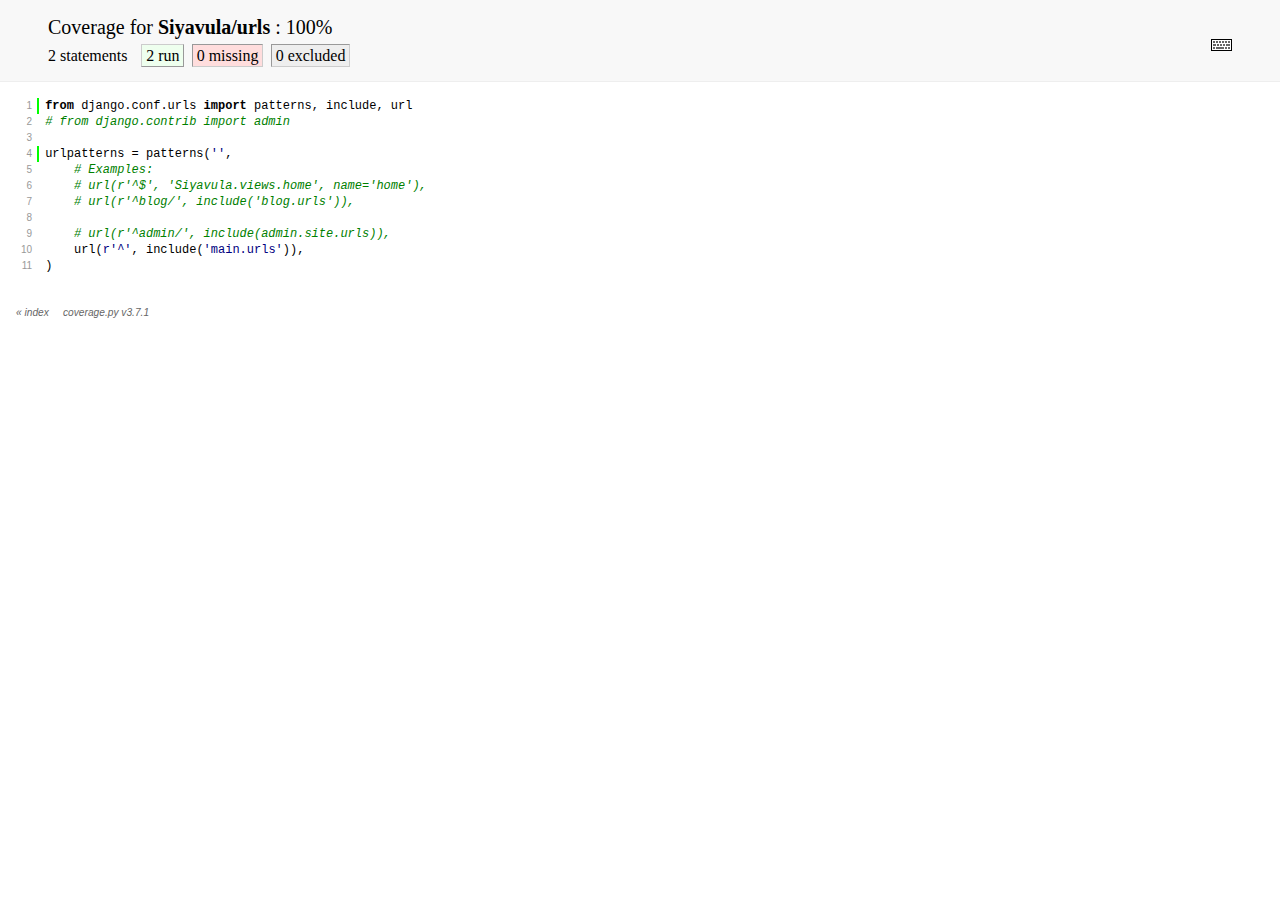
<file: htmlcov/Siyavula_urls.html>
<!doctype html PUBLIC "-//W3C//DTD html 4.01//EN" "http://www.w3.org/TR/html4/strict.dtd">
<html>
<head>
    <meta http-equiv='Content-Type' content='text/html; charset=utf-8'>
    
    
    <meta http-equiv='X-UA-Compatible' content='IE=emulateIE7' />
    <title>Coverage for Siyavula/urls: 100%</title>
    <link rel='stylesheet' href='style.css' type='text/css'>
    
    <script type='text/javascript' src='jquery.min.js'></script>
    <script type='text/javascript' src='jquery.hotkeys.js'></script>
    <script type='text/javascript' src='jquery.isonscreen.js'></script>
    <script type='text/javascript' src='coverage_html.js'></script>
    <script type='text/javascript' charset='utf-8'>
        jQuery(document).ready(coverage.pyfile_ready);
    </script>
</head>
<body id='pyfile'>

<div id='header'>
    <div class='content'>
        <h1>Coverage for <b>Siyavula/urls</b> :
            <span class='pc_cov'>100%</span>
        </h1>
        <img id='keyboard_icon' src='keybd_closed.png'>
        <h2 class='stats'>
            2 statements &nbsp;
            <span class='run hide_run shortkey_r button_toggle_run'>2 run</span>
            <span class='mis shortkey_m button_toggle_mis'>0 missing</span>
            <span class='exc shortkey_x button_toggle_exc'>0 excluded</span>
            
        </h2>
    </div>
</div>

<div class='help_panel'>
    <img id='panel_icon' src='keybd_open.png'>
<p class='legend'>Hot-keys on this page</p>
    <div>
<p class='keyhelp'>
        <span class='key'>r</span>
        <span class='key'>m</span>
        <span class='key'>x</span>
        <span class='key'>p</span> &nbsp; toggle line displays
    </p>
<p class='keyhelp'>
        <span class='key'>j</span>
        <span class='key'>k</span> &nbsp; next/prev highlighted chunk
    </p>
<p class='keyhelp'>
        <span class='key'>0</span> &nbsp; (zero) top of page
    </p>
<p class='keyhelp'>
        <span class='key'>1</span> &nbsp; (one) first highlighted chunk
    </p>
    </div>
</div>

<div id='source'>
    <table cellspacing='0' cellpadding='0'>
        <tr>
            <td class='linenos' valign='top'>
<p id='n1' class='stm run hide_run'><a href='#n1'>1</a></p>
<p id='n2' class='pln'><a href='#n2'>2</a></p>
<p id='n3' class='pln'><a href='#n3'>3</a></p>
<p id='n4' class='stm run hide_run'><a href='#n4'>4</a></p>
<p id='n5' class='pln'><a href='#n5'>5</a></p>
<p id='n6' class='pln'><a href='#n6'>6</a></p>
<p id='n7' class='pln'><a href='#n7'>7</a></p>
<p id='n8' class='pln'><a href='#n8'>8</a></p>
<p id='n9' class='pln'><a href='#n9'>9</a></p>
<p id='n10' class='pln'><a href='#n10'>10</a></p>
<p id='n11' class='pln'><a href='#n11'>11</a></p>
                
            </td>
            <td class='text' valign='top'>
<p id='t1' class='stm run hide_run'><span class='key'>from</span> <span class='nam'>django</span><span class='op'>.</span><span class='nam'>conf</span><span class='op'>.</span><span class='nam'>urls</span> <span class='key'>import</span> <span class='nam'>patterns</span><span class='op'>,</span> <span class='nam'>include</span><span class='op'>,</span> <span class='nam'>url</span><span class='strut'>&nbsp;</span></p>
<p id='t2' class='pln'><span class='com'># from django.contrib import admin</span><span class='strut'>&nbsp;</span></p>
<p id='t3' class='pln'><span class='strut'>&nbsp;</span></p>
<p id='t4' class='stm run hide_run'><span class='nam'>urlpatterns</span> <span class='op'>=</span> <span class='nam'>patterns</span><span class='op'>(</span><span class='str'>&#39;&#39;</span><span class='op'>,</span><span class='strut'>&nbsp;</span></p>
<p id='t5' class='pln'>&nbsp; &nbsp; <span class='com'># Examples:</span><span class='strut'>&nbsp;</span></p>
<p id='t6' class='pln'>&nbsp; &nbsp; <span class='com'># url(r&#39;^$&#39;, &#39;Siyavula.views.home&#39;, name=&#39;home&#39;),</span><span class='strut'>&nbsp;</span></p>
<p id='t7' class='pln'>&nbsp; &nbsp; <span class='com'># url(r&#39;^blog/&#39;, include(&#39;blog.urls&#39;)),</span><span class='strut'>&nbsp;</span></p>
<p id='t8' class='pln'><span class='strut'>&nbsp;</span></p>
<p id='t9' class='pln'>&nbsp; &nbsp; <span class='com'># url(r&#39;^admin/&#39;, include(admin.site.urls)),</span><span class='strut'>&nbsp;</span></p>
<p id='t10' class='pln'>&nbsp; &nbsp; <span class='nam'>url</span><span class='op'>(</span><span class='str'>r&#39;^&#39;</span><span class='op'>,</span> <span class='nam'>include</span><span class='op'>(</span><span class='str'>&#39;main.urls&#39;</span><span class='op'>)</span><span class='op'>)</span><span class='op'>,</span><span class='strut'>&nbsp;</span></p>
<p id='t11' class='pln'><span class='op'>)</span><span class='strut'>&nbsp;</span></p>
                
            </td>
        </tr>
    </table>
</div>

<div id='footer'>
    <div class='content'>
        <p>
            <a class='nav' href='index.html'>&#xab; index</a> &nbsp; &nbsp; <a class='nav' href='http://nedbatchelder.com/code/coverage'>coverage.py v3.7.1</a>
        </p>
    </div>
</div>

</body>
</html>
</file>
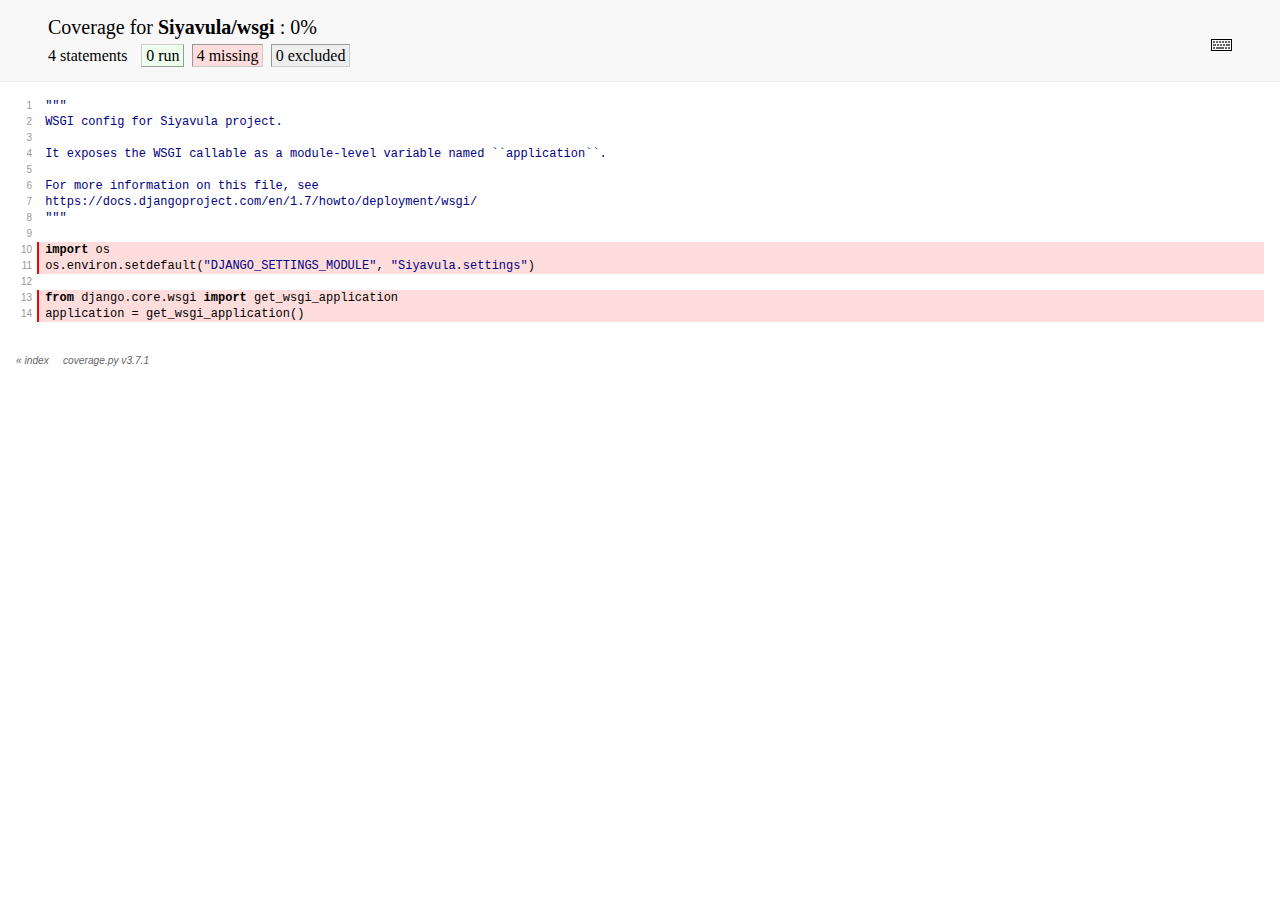
<file: htmlcov/Siyavula_wsgi.html>
<!doctype html PUBLIC "-//W3C//DTD html 4.01//EN" "http://www.w3.org/TR/html4/strict.dtd">
<html>
<head>
    <meta http-equiv='Content-Type' content='text/html; charset=utf-8'>
    
    
    <meta http-equiv='X-UA-Compatible' content='IE=emulateIE7' />
    <title>Coverage for Siyavula/wsgi: 0%</title>
    <link rel='stylesheet' href='style.css' type='text/css'>
    
    <script type='text/javascript' src='jquery.min.js'></script>
    <script type='text/javascript' src='jquery.hotkeys.js'></script>
    <script type='text/javascript' src='jquery.isonscreen.js'></script>
    <script type='text/javascript' src='coverage_html.js'></script>
    <script type='text/javascript' charset='utf-8'>
        jQuery(document).ready(coverage.pyfile_ready);
    </script>
</head>
<body id='pyfile'>

<div id='header'>
    <div class='content'>
        <h1>Coverage for <b>Siyavula/wsgi</b> :
            <span class='pc_cov'>0%</span>
        </h1>
        <img id='keyboard_icon' src='keybd_closed.png'>
        <h2 class='stats'>
            4 statements &nbsp;
            <span class='run hide_run shortkey_r button_toggle_run'>0 run</span>
            <span class='mis shortkey_m button_toggle_mis'>4 missing</span>
            <span class='exc shortkey_x button_toggle_exc'>0 excluded</span>
            
        </h2>
    </div>
</div>

<div class='help_panel'>
    <img id='panel_icon' src='keybd_open.png'>
<p class='legend'>Hot-keys on this page</p>
    <div>
<p class='keyhelp'>
        <span class='key'>r</span>
        <span class='key'>m</span>
        <span class='key'>x</span>
        <span class='key'>p</span> &nbsp; toggle line displays
    </p>
<p class='keyhelp'>
        <span class='key'>j</span>
        <span class='key'>k</span> &nbsp; next/prev highlighted chunk
    </p>
<p class='keyhelp'>
        <span class='key'>0</span> &nbsp; (zero) top of page
    </p>
<p class='keyhelp'>
        <span class='key'>1</span> &nbsp; (one) first highlighted chunk
    </p>
    </div>
</div>

<div id='source'>
    <table cellspacing='0' cellpadding='0'>
        <tr>
            <td class='linenos' valign='top'>
<p id='n1' class='pln'><a href='#n1'>1</a></p>
<p id='n2' class='pln'><a href='#n2'>2</a></p>
<p id='n3' class='pln'><a href='#n3'>3</a></p>
<p id='n4' class='pln'><a href='#n4'>4</a></p>
<p id='n5' class='pln'><a href='#n5'>5</a></p>
<p id='n6' class='pln'><a href='#n6'>6</a></p>
<p id='n7' class='pln'><a href='#n7'>7</a></p>
<p id='n8' class='pln'><a href='#n8'>8</a></p>
<p id='n9' class='pln'><a href='#n9'>9</a></p>
<p id='n10' class='stm mis'><a href='#n10'>10</a></p>
<p id='n11' class='stm mis'><a href='#n11'>11</a></p>
<p id='n12' class='pln'><a href='#n12'>12</a></p>
<p id='n13' class='stm mis'><a href='#n13'>13</a></p>
<p id='n14' class='stm mis'><a href='#n14'>14</a></p>
                
            </td>
            <td class='text' valign='top'>
<p id='t1' class='pln'><span class='str'>&quot;&quot;&quot;</span><span class='strut'>&nbsp;</span></p>
<p id='t2' class='pln'><span class='str'>WSGI config for Siyavula project.</span><span class='strut'>&nbsp;</span></p>
<p id='t3' class='pln'><span class='strut'>&nbsp;</span></p>
<p id='t4' class='pln'><span class='str'>It exposes the WSGI callable as a module-level variable named ``application``.</span><span class='strut'>&nbsp;</span></p>
<p id='t5' class='pln'><span class='strut'>&nbsp;</span></p>
<p id='t6' class='pln'><span class='str'>For more information on this file, see</span><span class='strut'>&nbsp;</span></p>
<p id='t7' class='pln'><span class='str'>https://docs.djangoproject.com/en/1.7/howto/deployment/wsgi/</span><span class='strut'>&nbsp;</span></p>
<p id='t8' class='pln'><span class='str'>&quot;&quot;&quot;</span><span class='strut'>&nbsp;</span></p>
<p id='t9' class='pln'><span class='strut'>&nbsp;</span></p>
<p id='t10' class='stm mis'><span class='key'>import</span> <span class='nam'>os</span><span class='strut'>&nbsp;</span></p>
<p id='t11' class='stm mis'><span class='nam'>os</span><span class='op'>.</span><span class='nam'>environ</span><span class='op'>.</span><span class='nam'>setdefault</span><span class='op'>(</span><span class='str'>&quot;DJANGO_SETTINGS_MODULE&quot;</span><span class='op'>,</span> <span class='str'>&quot;Siyavula.settings&quot;</span><span class='op'>)</span><span class='strut'>&nbsp;</span></p>
<p id='t12' class='pln'><span class='strut'>&nbsp;</span></p>
<p id='t13' class='stm mis'><span class='key'>from</span> <span class='nam'>django</span><span class='op'>.</span><span class='nam'>core</span><span class='op'>.</span><span class='nam'>wsgi</span> <span class='key'>import</span> <span class='nam'>get_wsgi_application</span><span class='strut'>&nbsp;</span></p>
<p id='t14' class='stm mis'><span class='nam'>application</span> <span class='op'>=</span> <span class='nam'>get_wsgi_application</span><span class='op'>(</span><span class='op'>)</span><span class='strut'>&nbsp;</span></p>
                
            </td>
        </tr>
    </table>
</div>

<div id='footer'>
    <div class='content'>
        <p>
            <a class='nav' href='index.html'>&#xab; index</a> &nbsp; &nbsp; <a class='nav' href='http://nedbatchelder.com/code/coverage'>coverage.py v3.7.1</a>
        </p>
    </div>
</div>

</body>
</html>
</file>
<file: htmlcov/style.css>
/* CSS styles for Coverage. */
/* Page-wide styles */
html, body, h1, h2, h3, p, td, th {
    margin: 0;
    padding: 0;
    border: 0;
    outline: 0;
    font-weight: inherit;
    font-style: inherit;
    font-size: 100%;
    font-family: inherit;
    vertical-align: baseline;
    }

/* Set baseline grid to 16 pt. */
body {
    font-family: georgia, serif;
    font-size: 1em;
    }

html>body {
    font-size: 16px;
    }

/* Set base font size to 12/16 */
p {
    font-size: .75em;           /* 12/16 */
    line-height: 1.33333333em;  /* 16/12 */
    }

table {
    border-collapse: collapse;
    }

a.nav {
    text-decoration: none;
    color: inherit;
    }
a.nav:hover {
    text-decoration: underline;
    color: inherit;
    }

/* Page structure */
#header {
    background: #f8f8f8;
    width: 100%;
    border-bottom: 1px solid #eee;
    }

#source {
    padding: 1em;
    font-family: "courier new", monospace;
    }

#indexfile #footer {
    margin: 1em 3em;
    }

#pyfile #footer {
    margin: 1em 1em;
    }

#footer .content {
    padding: 0;
    font-size: 85%;
    font-family: verdana, sans-serif;
    color: #666666;
    font-style: italic;
    }

#index {
    margin: 1em 0 0 3em;
    }

/* Header styles */
#header .content {
    padding: 1em 3em;
    }

h1 {
    font-size: 1.25em;
}

h2.stats {
    margin-top: .5em;
    font-size: 1em;
}
.stats span {
    border: 1px solid;
    padding: .1em .25em;
    margin: 0 .1em;
    cursor: pointer;
    border-color: #999 #ccc #ccc #999;
}
.stats span.hide_run, .stats span.hide_exc,
.stats span.hide_mis, .stats span.hide_par,
.stats span.par.hide_run.hide_par {
    border-color: #ccc #999 #999 #ccc;
}
.stats span.par.hide_run {
    border-color: #999 #ccc #ccc #999;
}

.stats span.run {
    background: #ddffdd;
}
.stats span.exc {
    background: #eeeeee;
}
.stats span.mis {
    background: #ffdddd;
}
.stats span.hide_run {
    background: #eeffee;
}
.stats span.hide_exc {
    background: #f5f5f5;
}
.stats span.hide_mis {
    background: #ffeeee;
}
.stats span.par {
    background: #ffffaa;
}
.stats span.hide_par {
    background: #ffffcc;
}

/* Help panel */
#keyboard_icon {
    float: right;
    cursor: pointer;
}

.help_panel {
    position: absolute;
    background: #ffc;
    padding: .5em;
    border: 1px solid #883;
    display: none;
}

#indexfile .help_panel {
    width: 20em; height: 4em;
}

#pyfile .help_panel {
    width: 16em; height: 8em;
}

.help_panel .legend {
    font-style: italic;
    margin-bottom: 1em;
}

#panel_icon {
    float: right;
    cursor: pointer;
}

.keyhelp {
    margin: .75em;
}

.keyhelp .key {
    border: 1px solid black;
    border-color: #888 #333 #333 #888;
    padding: .1em .35em;
    font-family: monospace;
    font-weight: bold;
    background: #eee;
}

/* Source file styles */
.linenos p {
    text-align: right;
    margin: 0;
    padding: 0 .5em;
    color: #999999;
    font-family: verdana, sans-serif;
    font-size: .625em;   /* 10/16 */
    line-height: 1.6em;  /* 16/10 */
    }
.linenos p.highlight {
    background: #ffdd00;
    }
.linenos p a {
    text-decoration: none;
    color: #999999;
    }
.linenos p a:hover {
    text-decoration: underline;
    color: #999999;
    }

td.text {
    width: 100%;
    }
.text p {
    margin: 0;
    padding: 0 0 0 .5em;
    border-left: 2px solid #ffffff;
    white-space: nowrap;
    }

.text p.mis {
    background: #ffdddd;
    border-left: 2px solid #ff0000;
    }
.text p.run, .text p.run.hide_par {
    background: #ddffdd;
    border-left: 2px solid #00ff00;
    }
.text p.exc {
    background: #eeeeee;
    border-left: 2px solid #808080;
    }
.text p.par, .text p.par.hide_run {
    background: #ffffaa;
    border-left: 2px solid #eeee99;
    }
.text p.hide_run, .text p.hide_exc, .text p.hide_mis, .text p.hide_par,
.text p.hide_run.hide_par {
    background: inherit;
    }

.text span.annotate {
    font-family: georgia;
    font-style: italic;
    color: #666;
    float: right;
    padding-right: .5em;
    }
.text p.hide_par span.annotate {
    display: none;
    }

/* Syntax coloring */
.text .com {
    color: green;
    font-style: italic;
    line-height: 1px;
    }
.text .key {
    font-weight: bold;
    line-height: 1px;
    }
.text .str {
    color: #000080;
    }

/* index styles */
#index td, #index th {
    text-align: right;
    width: 5em;
    padding: .25em .5em;
    border-bottom: 1px solid #eee;
    }
#index th {
    font-style: italic;
    color: #333;
    border-bottom: 1px solid #ccc;
    cursor: pointer;
    }
#index th:hover {
    background: #eee;
    border-bottom: 1px solid #999;
    }
#index td.left, #index th.left {
    padding-left: 0;
    }
#index td.right, #index th.right {
    padding-right: 0;
    }
#index th.headerSortDown, #index th.headerSortUp {
    border-bottom: 1px solid #000;
    }
#index td.name, #index th.name {
    text-align: left;
    width: auto;
    }
#index td.name a {
    text-decoration: none;
    color: #000;
    }
#index td.name a:hover {
    text-decoration: underline;
    color: #000;
    }
#index tr.total {
    }
#index tr.total td {
    font-weight: bold;
    border-top: 1px solid #ccc;
    border-bottom: none;
    }
#index tr.file:hover {
    background: #eeeeee;
    }
</file>
